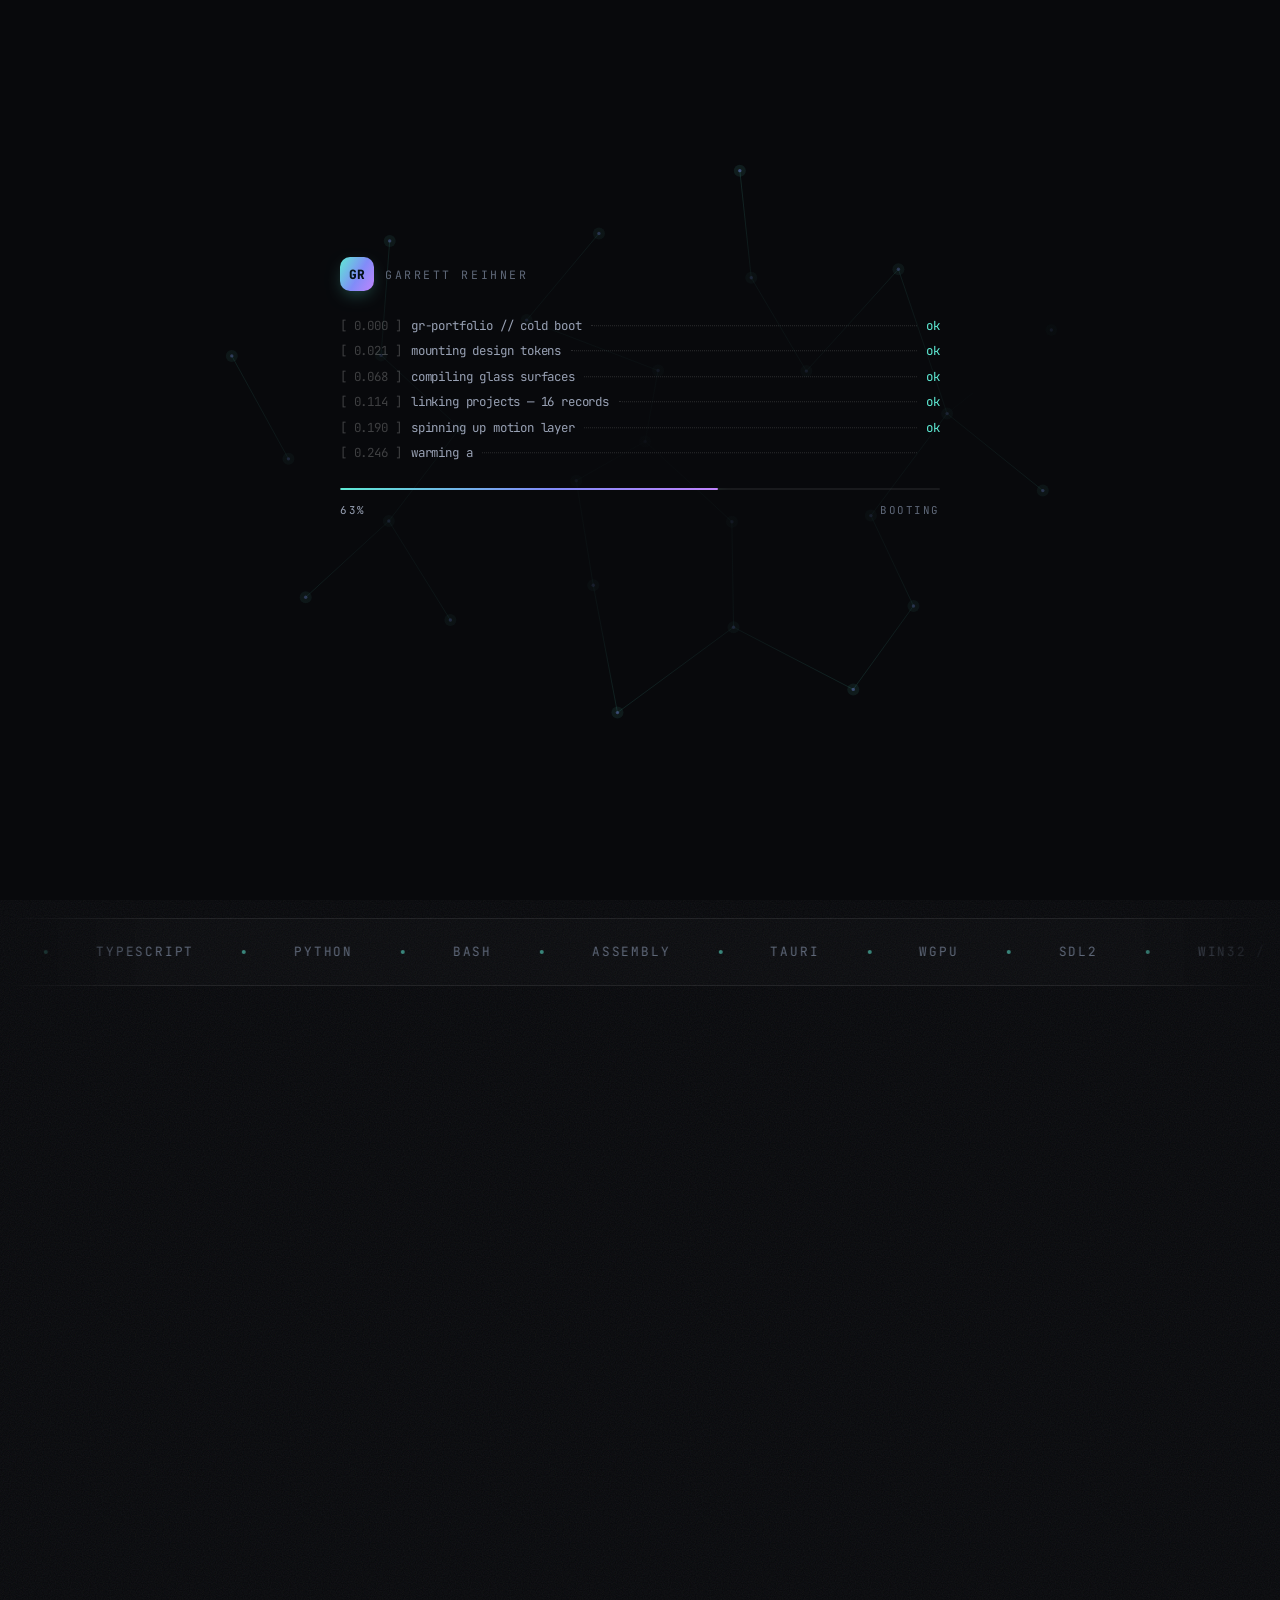
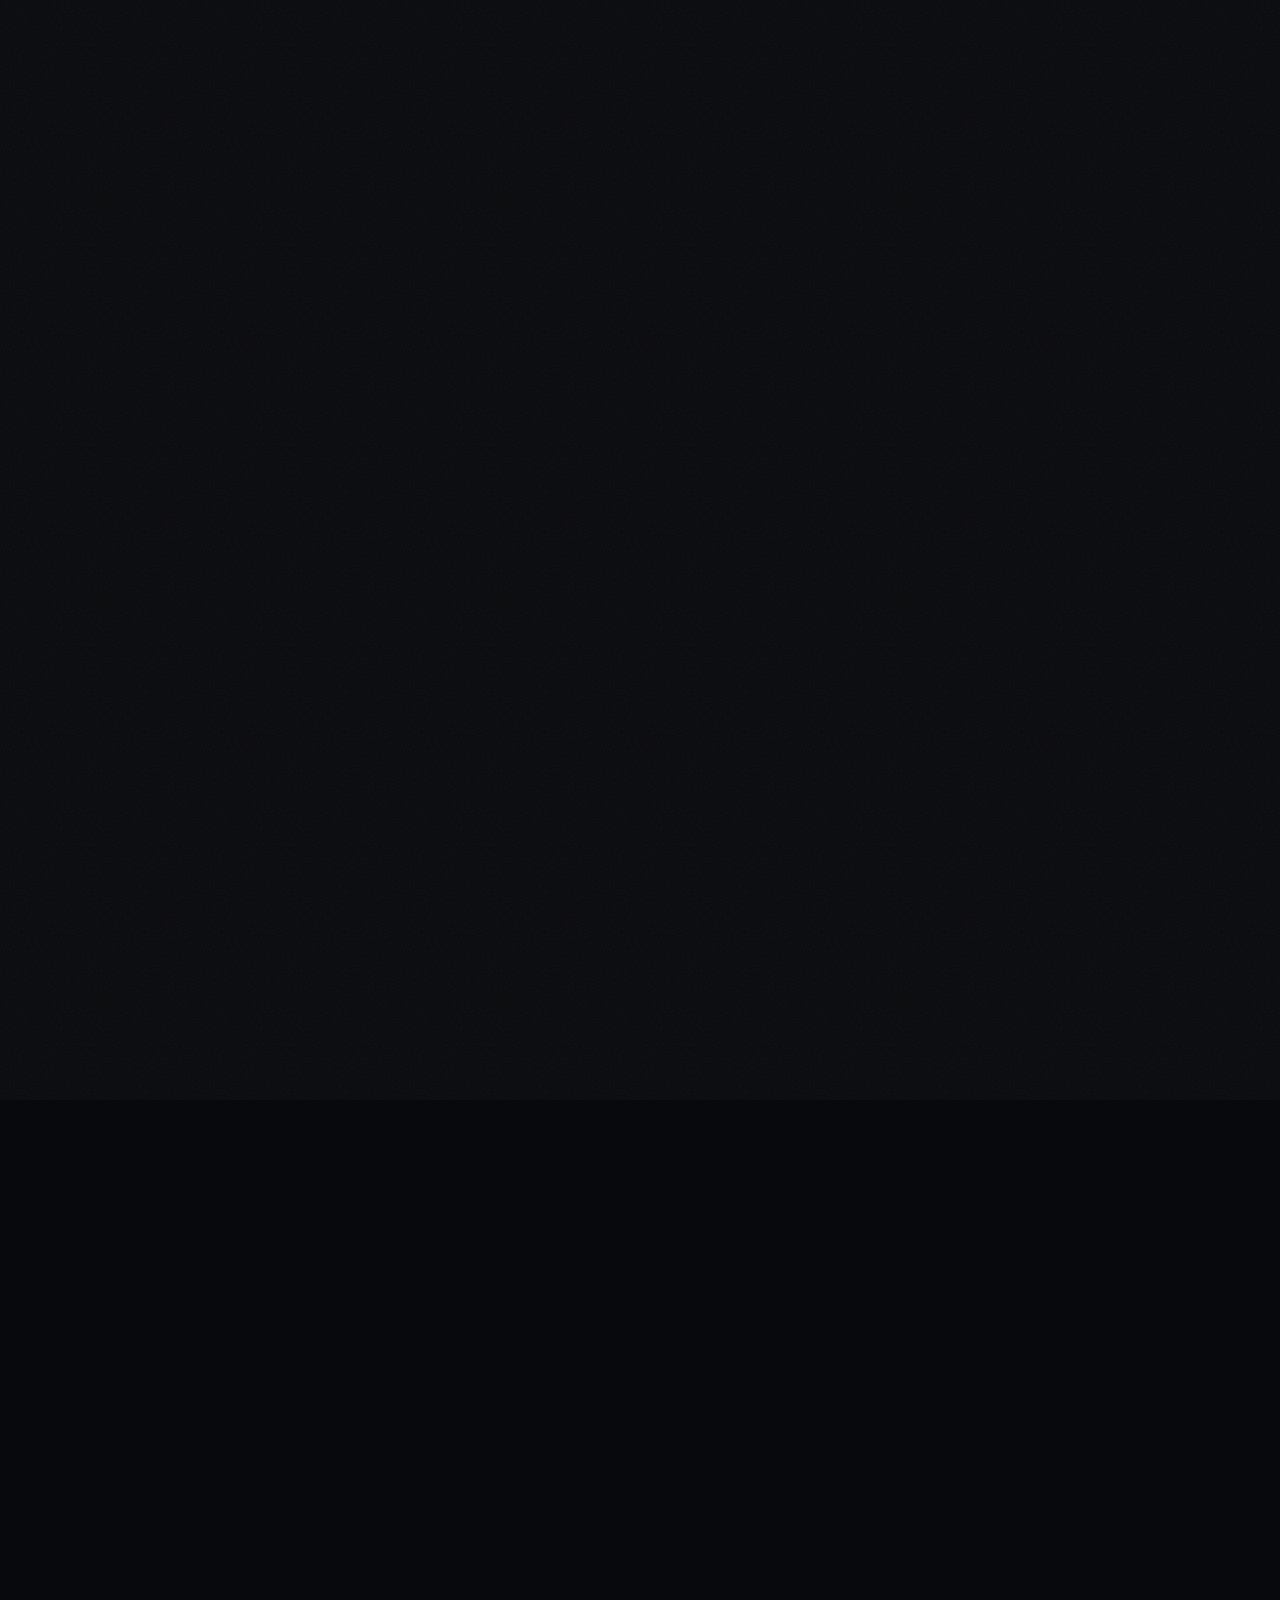
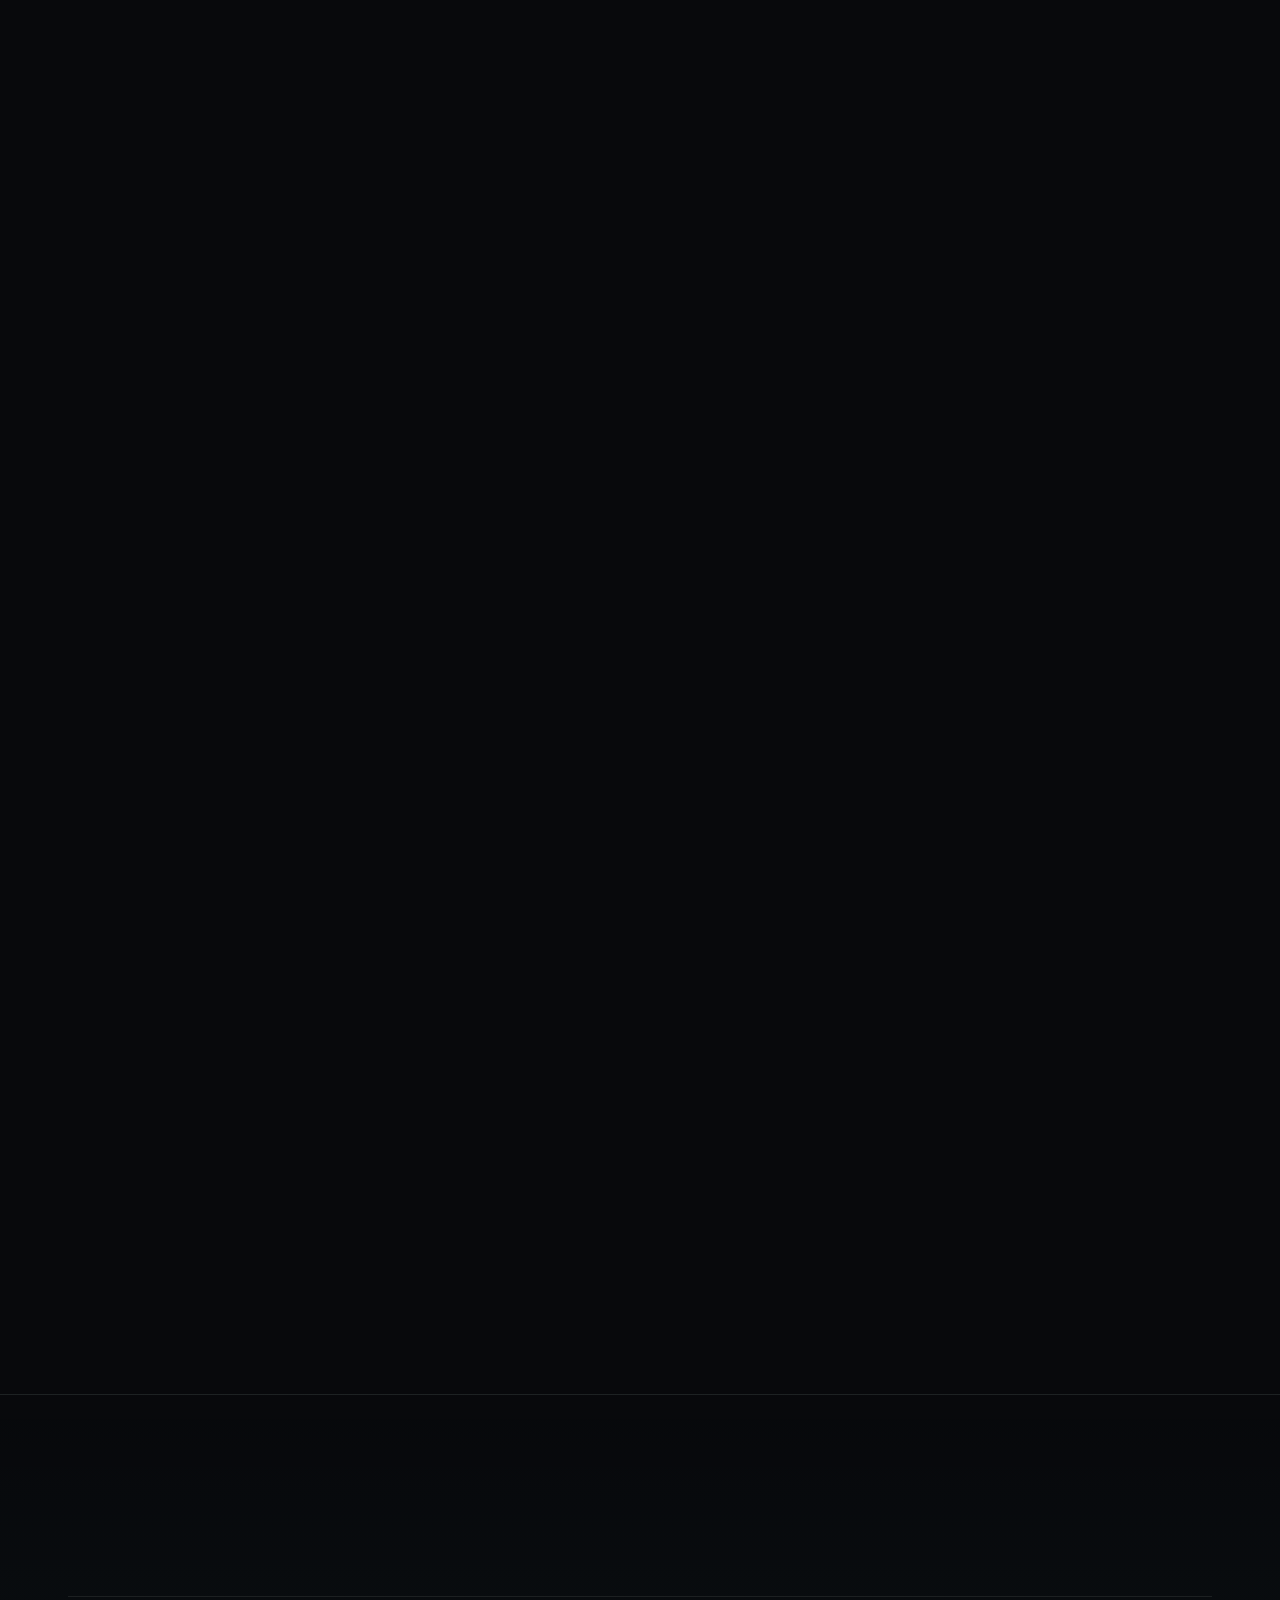
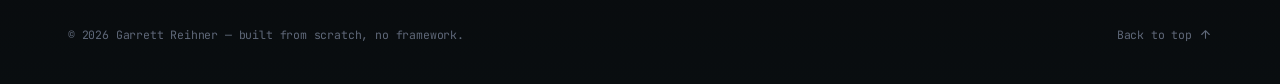
<file: index.html>
<!DOCTYPE html>
<html lang="en">
<head>
    <meta charset="UTF-8">
    <meta name="viewport" content="width=device-width, initial-scale=1.0">
    <title>Garrett Reihner — Software Engineer</title>
    <meta name="description" content="Garrett Reihner — software engineer building operating systems, developer tooling, and games. Systems programming in C, Rust, and C++.">
    <meta name="theme-color" content="#08090c">

    <meta property="og:title" content="Garrett Reihner — Software Engineer">
    <meta property="og:description" content="Systems programming, developer tooling, and game development.">
    <meta property="og:type" content="website">

    <link rel="preconnect" href="https://fonts.googleapis.com">
    <link rel="preconnect" href="https://fonts.gstatic.com" crossorigin>
    <link href="https://fonts.googleapis.com/css2?family=Inter:wght@400;500;600;700;800&family=JetBrains+Mono:wght@400;500;600&display=swap" rel="stylesheet">
    <link rel="stylesheet" href="style.css">

    <!-- Arm the boot intro before first paint. Runs on every load; skipped only
         for reduced-motion users, and never shown at all without JS so nobody
         can be trapped behind it. -->
    <script>
        if (!matchMedia("(prefers-reduced-motion: reduce)").matches) {
            document.documentElement.className += " intro";
        }
    </script>
</head>

<body>

<a class="skip-link" href="#main">Skip to content</a>

<!-- ============ BOOT INTRO ============ -->
<div class="preloader" id="preloader">
    <canvas id="preloader-canvas" aria-hidden="true"></canvas>
    <div class="pre-scrim" aria-hidden="true"></div>

    <div class="pre-inner">
        <div class="pre-mark">
            <span class="logo-mark">GR</span>
            garrett reihner
        </div>

        <div class="pre-log" id="pre-log" role="status" aria-live="polite"></div>

        <div class="pre-bar"><span id="pre-bar-fill"></span></div>
        <div class="pre-meta">
            <span id="pre-pct">0%</span>
            <span id="pre-status">booting</span>
        </div>

        <button class="pre-enter" id="pre-enter" type="button" data-magnetic>
            Start Site
            <svg viewBox="0 0 24 24" fill="none" stroke="currentColor" stroke-width="2.2" stroke-linecap="round" stroke-linejoin="round" aria-hidden="true"><path d="M5 12h14M13 6l6 6-6 6"/></svg>
        </button>
        <span class="pre-hint">press enter</span>
    </div>
</div>
<div class="pre-flash" id="pre-flash" aria-hidden="true"></div>

<!-- ============ AMBIENT LAYERS ============ -->
<canvas id="bg-canvas" aria-hidden="true"></canvas>
<div class="bg-grid" aria-hidden="true"></div>
<div class="bg-grain" aria-hidden="true"></div>
<canvas id="ripple-canvas" aria-hidden="true"></canvas>

<div class="cursor-dot" aria-hidden="true"></div>
<div class="cursor-ring" aria-hidden="true"></div>

<div class="scroll-progress" aria-hidden="true"></div>

<!-- ============ NAV ============ -->
<nav class="navbar" id="navbar">
    <a href="#top" class="logo" data-magnetic aria-label="Garrett Reihner — home">
        <span class="logo-mark">GR</span>
        <span class="logo-text">GARRETT</span>
    </a>

    <ul class="nav-center" id="nav-center">
        <span class="nav-indicator" aria-hidden="true"></span>
        <li><a href="#featured"  class="nav-link">Work</a></li>
        <li><a href="#projects"  class="nav-link">Projects</a></li>
        <li><a href="#extras"    class="nav-link">Extras</a></li>
        <li><a href="#travel"    class="nav-link">Travel</a></li>
        <li><a href="#changelog" class="nav-link">Changelog</a></li>
    </ul>

    <div class="nav-right">
        <a href="https://github.com/SC0R9I0N" target="_blank" rel="noopener" class="icon-btn desktop-only" aria-label="GitHub" data-magnetic>
            <svg viewBox="0 0 24 24" fill="currentColor" aria-hidden="true"><path d="M12 .5A11.5 11.5 0 0 0 .5 12a11.5 11.5 0 0 0 7.86 10.92c.58.1.79-.25.79-.56v-2c-3.2.7-3.88-1.36-3.88-1.36-.53-1.35-1.29-1.71-1.29-1.71-1.06-.72.08-.7.08-.7 1.17.08 1.78 1.2 1.78 1.2 1.04 1.79 2.74 1.27 3.4.97.11-.76.41-1.28.74-1.57-2.56-.29-5.25-1.28-5.25-5.7 0-1.26.45-2.29 1.19-3.1-.12-.3-.52-1.47.11-3.07 0 0 .97-.31 3.18 1.18a11 11 0 0 1 5.79 0c2.2-1.49 3.17-1.18 3.17-1.18.63 1.6.24 2.77.12 3.07.74.81 1.19 1.84 1.19 3.1 0 4.43-2.7 5.4-5.27 5.69.42.36.8 1.08.8 2.19v3.25c0 .31.2.67.8.55A11.5 11.5 0 0 0 23.5 12 11.5 11.5 0 0 0 12 .5z"/></svg>
        </a>
        <a href="https://linkedin.com/in/garrett-reihner" target="_blank" rel="noopener" class="icon-btn desktop-only" aria-label="LinkedIn" data-magnetic>
            <svg viewBox="0 0 24 24" fill="currentColor" aria-hidden="true"><path d="M20.45 20.45h-3.56v-5.57c0-1.33-.03-3.04-1.85-3.04-1.86 0-2.14 1.45-2.14 2.94v5.67H9.35V9h3.42v1.56h.05a3.75 3.75 0 0 1 3.37-1.85c3.6 0 4.27 2.37 4.27 5.46zM5.34 7.43a2.07 2.07 0 1 1 0-4.14 2.07 2.07 0 0 1 0 4.14zM7.12 20.45H3.55V9h3.57zM22.22 0H1.77C.79 0 0 .77 0 1.72v20.56C0 23.23.79 24 1.77 24h20.45c.98 0 1.78-.77 1.78-1.72V1.72C24 .77 23.2 0 22.22 0z"/></svg>
        </a>
        <button class="nav-toggle" id="nav-toggle" aria-label="Open menu" aria-expanded="false" aria-controls="mobile-menu">
            <span></span><span></span><span></span>
        </button>
    </div>
</nav>

<!-- ============ MOBILE MENU ============ -->
<div class="mobile-menu" id="mobile-menu">
    <a href="#featured"  style="--i:0"><span>01</span> Work</a>
    <a href="#projects"  style="--i:1"><span>02</span> Projects</a>
    <a href="#extras"    style="--i:2"><span>03</span> Extras</a>
    <a href="#travel"    style="--i:3"><span>04</span> Travel</a>
    <a href="#changelog" style="--i:4"><span>05</span> Changelog</a>

    <div class="mobile-social" style="--i:5">
        <a href="https://github.com/SC0R9I0N" target="_blank" rel="noopener" class="btn btn-ghost btn-sm">GitHub</a>
        <a href="https://linkedin.com/in/garrett-reihner" target="_blank" rel="noopener" class="btn btn-ghost btn-sm">LinkedIn</a>
        <a href="https://www.boot.dev/u/sc0r9i0n" target="_blank" rel="noopener" class="btn btn-ghost btn-sm">Boot.dev</a>
    </div>
</div>

<main id="main">

<!-- ============ HERO ============ -->
<header class="hero" id="top">
    <div class="shell hero-grid">

        <div class="hero-left">
            <div class="hero-status" data-reveal="fade">
                <span class="status-dot"></span>
                Open to new projects and ideas
            </div>

            <h1 class="hero-title" data-split>
                I build the layers
                <em class="grad">most people never see.</em>
            </h1>

            <p class="hero-roles" data-reveal="fade" style="--d:400ms">
                <span class="caret">&gt;</span>
                <span id="role-text" data-roles="Systems Programmer|Tooling Engineer|Game Developer|OS Tinkerer"></span>
            </p>

            <p class="hero-bio" data-reveal="fade" style="--d:520ms">
                I'm <strong>Garrett Reihner</strong> — a software engineer drawn to the hard, unglamorous parts
                of the stack: kernels, terminals, renderers, and the tooling that makes everything else possible.
                Lots of ideas, never enough hours.
            </p>

            <div class="hero-cta" data-reveal="fade" style="--d:640ms">
                <a href="#featured" class="btn btn-primary" data-magnetic>
                    View selected work
                    <svg viewBox="0 0 24 24" fill="none" stroke="currentColor" stroke-width="2" stroke-linecap="round" stroke-linejoin="round" aria-hidden="true"><path d="M7 17 17 7M9 7h8v8"/></svg>
                </a>
                <a href="https://github.com/SC0R9I0N" target="_blank" rel="noopener" class="btn btn-ghost" data-magnetic>
                    <svg viewBox="0 0 24 24" fill="currentColor" aria-hidden="true"><path d="M12 .5A11.5 11.5 0 0 0 .5 12a11.5 11.5 0 0 0 7.86 10.92c.58.1.79-.25.79-.56v-2c-3.2.7-3.88-1.36-3.88-1.36-.53-1.35-1.29-1.71-1.29-1.71-1.06-.72.08-.7.08-.7 1.17.08 1.78 1.2 1.78 1.2 1.04 1.79 2.74 1.27 3.4.97.11-.76.41-1.28.74-1.57-2.56-.29-5.25-1.28-5.25-5.7 0-1.26.45-2.29 1.19-3.1-.12-.3-.52-1.47.11-3.07 0 0 .97-.31 3.18 1.18a11 11 0 0 1 5.79 0c2.2-1.49 3.17-1.18 3.17-1.18.63 1.6.24 2.77.12 3.07.74.81 1.19 1.84 1.19 3.1 0 4.43-2.7 5.4-5.27 5.69.42.36.8 1.08.8 2.19v3.25c0 .31.2.67.8.55A11.5 11.5 0 0 0 23.5 12 11.5 11.5 0 0 0 12 .5z"/></svg>
                    GitHub
                </a>
            </div>

            <div class="hero-stats" data-reveal="fade" style="--d:760ms">
                <div>
                    <!-- counted from the cards on this page, so it can never drift -->
                    <div class="stat-value" data-count="0" data-count-selector="[data-project]">0</div>
                    <div class="stat-label">Projects</div>
                </div>
                <div>
                    <div class="stat-value" data-count="8" data-suffix="">0</div>
                    <div class="stat-label">Languages used</div>
                </div>
                <div>
                    <div class="stat-value" data-count="5" data-suffix="">0</div>
                    <div class="stat-label">Continents visited</div>
                </div>
            </div>
        </div>

        <!-- Flagship -->
        <div class="hero-right" data-reveal="scale" style="--d:300ms">
            <article class="flagship glass" data-tilt data-spotlight>
                <div class="flagship-top">
                    <span class="badge">
                        <svg viewBox="0 0 24 24" fill="currentColor" aria-hidden="true"><path d="M12 2 14.2 8.5 21 9.3l-5 4.4 1.4 6.8L12 17.2 6.6 20.5 8 13.7l-5-4.4 6.8-.8z"/></svg>
                        Flagship
                    </span>
                    <span class="flagship-year">2025 — ongoing</span>
                </div>

                <div class="flagship-head">
                    <h2 class="flagship-title">g<span class="accent">(r)</span>eek</h2>
                    <p class="flagship-sub">three_projects // one_pantheon</p>
                </div>

                <p class="flagship-desc">
                    An umbrella for my most ambitious work — systems programming, developer tooling and game
                    development, each built from first principles rather than a framework.
                </p>

                <dl class="spec spec-inline">
                    <div><dt>Scope</dt><dd>3 projects</dd></div>
                    <div><dt>Stack</dt><dd>C · Rust · C++</dd></div>
                    <div><dt>Approach</dt><dd>No engines, no frameworks</dd></div>
                </dl>

                <div class="flagship-list">
                    <button class="sub-project" type="button"
                            data-project
                            data-title="Athena"
                            data-status="planned"
                            data-role="Solo build"
                            data-type="Operating system"
                            data-stack="C · Assembly"
                            data-focus="Kernel, memory, filesystems"
                            data-desc="A personal operating system project with a fully functional UI. Built from the ground up as a solo venture to deepen knowledge of kernel architecture, memory management, and system design."
                            data-techs="C,Assembly,Kernel Development,UEFI,Memory Management,File Systems"
                            data-repo="https://github.com/SC0R9I0N/Athena">
                        <span class="lang-mark" aria-hidden="true">C</span>
                        <span>
                            <span class="sub-name">Athena</span><br>
                            <span class="sub-meta">operating system · C / ASM</span>
                        </span>
                        <span class="sub-arrow"><svg viewBox="0 0 24 24" fill="none" stroke="currentColor" stroke-width="2" stroke-linecap="round" stroke-linejoin="round" aria-hidden="true"><path d="M5 12h14M13 6l6 6-6 6"/></svg></span>
                    </button>

                    <button class="sub-project" type="button"
                            data-project
                            data-title="Ares"
                            data-status="building"
                            data-role="Solo build"
                            data-type="Terminal emulator"
                            data-stack="Rust · Tauri 2 · wgpu"
                            data-focus="PTY sessions, VT parsing, WSL-first"
                            data-desc="A GPU-accelerated terminal emulator for Windows, built as a four-crate Rust workspace behind a Tauri 2 shell. PTY sessions stream into a tabbed UI, a VT parser handles CSI/SGR/OSC with a 10k-line scrollback grid, a wgpu renderer builds a cached glyph atlas, and the shell launcher detects WSL distros with a PowerShell fallback. Adds a filesystem sidebar, hot-reloading TOML themes, and a split pane that launches Claude or Copilot against your current directory. 45 unit tests across the workspace."
                            data-techs="Rust,Tauri 2,wgpu,WGSL,portable-pty,vte,WSL"
                            data-repo="https://github.com/SC0R9I0N/Ares">
                        <span class="lang-mark" aria-hidden="true">RS</span>
                        <span>
                            <span class="sub-name">Ares</span><br>
                            <span class="sub-meta">terminal emulator · Rust / Tauri</span>
                        </span>
                        <span class="sub-arrow"><svg viewBox="0 0 24 24" fill="none" stroke="currentColor" stroke-width="2" stroke-linecap="round" stroke-linejoin="round" aria-hidden="true"><path d="M5 12h14M13 6l6 6-6 6"/></svg></span>
                    </button>

                    <button class="sub-project" type="button"
                            data-project
                            data-title="Gaia"
                            data-status="building"
                            data-role="Two-person build"
                            data-type="Roguelite game"
                            data-stack="C++20 · SDL2"
                            data-focus="Biomes, spell combos, meta-progression"
                            data-desc="A magic-based roguelite dungeon crawler on plain C++20 and SDL2 — no game engine. The hub-and-run loop is playable: run rooms roll a biome that themes the palette and lays a signature surface hazard (lava, poison, spikes, water, ice), dodge-roll i-frames turn those hazards into timing puzzles, and spells resolve as released combos. Hub vendors swap runes, characters and artifacts, each vessel has a 30-node skill tree, and meta-progression persists between sessions while death rolls back your gold."
                            data-techs="C++20,SDL2,CMake,Procedural Generation,Game Design"
                            data-repo="https://github.com/SC0R9I0N/Gaia">
                        <span class="lang-mark" aria-hidden="true">C++</span>
                        <span>
                            <span class="sub-name">Gaia</span><br>
                            <span class="sub-meta">roguelite · C++20 / SDL2</span>
                        </span>
                        <span class="sub-arrow"><svg viewBox="0 0 24 24" fill="none" stroke="currentColor" stroke-width="2" stroke-linecap="round" stroke-linejoin="round" aria-hidden="true"><path d="M5 12h14M13 6l6 6-6 6"/></svg></span>
                    </button>
                </div>
            </article>
        </div>
    </div>

    <div class="scroll-hint" aria-hidden="true">
        <span class="rail"></span>
        Scroll
    </div>
</header>

<!-- ============ MARQUEE ============ -->
<div class="marquee" data-marquee aria-hidden="true">
    <div class="marquee-track">
        <span>Rust</span><i></i><span>C++</span><i></i><span>C</span><i></i><span>TypeScript</span><i></i>
        <span>Python</span><i></i><span>Bash</span><i></i><span>Assembly</span><i></i>
        <span>Tauri</span><i></i><span>wgpu</span><i></i><span>SDL2</span><i></i><span>Win32 / GDI+</span><i></i>
        <span>React</span><i></i><span>Next.js</span><i></i><span>Electron</span><i></i><span>Flask</span><i></i>
        <span>AWS CDK</span><i></i><span>Lambda</span><i></i><span>DynamoDB</span><i></i>
        <span>PyTorch</span><i></i><span>SQLite</span><i></i><span>Computer Architecture</span><i></i>
        <span>Kernel Development</span><i></i><span>Procedural Generation</span><i></i>
    </div>
</div>

<!-- ============ FEATURED WORK ============ -->
<section id="featured" class="section">
    <div class="shell">
        <div class="section-head">
            <div>
                <span class="eyebrow" data-reveal="fade">01 — Selected</span>
                <h2 class="section-title" data-reveal>Featured work</h2>
            </div>
            <p class="section-note" data-reveal style="--d:120ms">
                Three projects I've put the most hours into. Click any card for the full breakdown.
            </p>
        </div>

        <div class="featured-grid">
            <article class="featured-card glass" data-reveal style="--d:0ms" data-spotlight
                     data-project
                     data-title="ClassBits"
                     data-status="live"
                     data-role="Team of 5"
                     data-type="Serverless web app"
                     data-stack="React · AWS CDK · Lambda"
                     data-focus="Cognito auth, DynamoDB, CloudFront"
                     data-desc="A QR-based class manager that replaces the roll-call with a two-second scan. Students scan a session code, attendance lands in DynamoDB, and instructors get a dashboard instead of a spreadsheet. The whole stack is serverless — API Gateway and Lambda for business logic, Cognito for auth, S3 and CloudFront for the React frontend — deployed from AWS CDK."
                     data-techs="React,Vite,Python,AWS CDK,Lambda,DynamoDB,Cognito,API Gateway,S3,CloudFront"
                     data-repo="https://github.com/SC0R9I0N/qr-class-manager"
                     data-live="https://d12l6j7r4rtj92.cloudfront.net/"
                     tabindex="0" role="button" aria-label="ClassBits — view details">
                <div class="plate">
                    <div class="plate-top">
                        <span class="featured-index">01</span>
                        <span class="status-chip live">Live</span>
                    </div>
                    <dl class="spec">
                        <div><dt>Role</dt><dd>Team of 5</dd></div>
                        <div><dt>Type</dt><dd>Serverless web app</dd></div>
                        <div><dt>Stack</dt><dd>React · AWS CDK · Lambda</dd></div>
                        <div><dt>Focus</dt><dd>Cognito auth, DynamoDB</dd></div>
                    </dl>
                </div>
                <div class="featured-body">
                    <h3>ClassBits</h3>
                    <p>QR-based attendance on a fully serverless AWS stack — scan in, dashboard out.</p>
                    <span class="card-cta">
                        Case study
                        <svg viewBox="0 0 24 24" fill="none" stroke="currentColor" stroke-width="2" stroke-linecap="round" stroke-linejoin="round" aria-hidden="true"><path d="M7 17 17 7M9 7h8v8"/></svg>
                    </span>
                </div>
            </article>

            <article class="featured-card glass" data-reveal style="--d:110ms" data-spotlight
                     data-project
                     data-title="Skyblock Item Browser"
                     data-status="shipped"
                     data-role="Solo build"
                     data-type="Desktop app"
                     data-stack="TypeScript · React · Electron"
                     data-focus="5,600+ items, live market prices"
                     data-desc="A standalone desktop encyclopedia for every Hypixel Skyblock item, wrapped in a faithful Minecraft-style UI. Browse 5,600+ items in a virtualised inventory grid with colour-coded lore tooltips, inspect crafting recipes and sources, pull live auction-house and bazaar prices, compute level-100 pet stats, and plan builds against the real enchant, reforge and gemstone rules. Ships as one self-contained Windows installer and works fully offline."
                     data-techs="TypeScript,React 19,Electron,Vite,Node.js,Coflnet API,Hypixel API"
                     data-repo="https://github.com/SC0R9I0N/skyblockitems"
                     tabindex="0" role="button" aria-label="Skyblock Item Browser — view details">
                <div class="plate">
                    <div class="plate-top">
                        <span class="featured-index">02</span>
                        <span class="status-chip shipped">Shipped</span>
                    </div>
                    <dl class="spec">
                        <div><dt>Role</dt><dd>Solo build</dd></div>
                        <div><dt>Type</dt><dd>Desktop app</dd></div>
                        <div><dt>Stack</dt><dd>TypeScript · React · Electron</dd></div>
                        <div><dt>Focus</dt><dd>5,600+ items, live prices</dd></div>
                    </dl>
                </div>
                <div class="featured-body">
                    <h3>Skyblock Item Browser</h3>
                    <p>An offline desktop encyclopedia for 5,600+ Hypixel Skyblock items, with live market prices and a build planner.</p>
                    <span class="card-cta">
                        Case study
                        <svg viewBox="0 0 24 24" fill="none" stroke="currentColor" stroke-width="2" stroke-linecap="round" stroke-linejoin="round" aria-hidden="true"><path d="M7 17 17 7M9 7h8v8"/></svg>
                    </span>
                </div>
            </article>

            <article class="featured-card glass" data-reveal style="--d:220ms" data-spotlight
                     data-project
                     data-title="PairPad"
                     data-status="building"
                     data-role="Scrum Master · team of 4"
                     data-type="Collaborative editor"
                     data-stack="React · Vite · Flask"
                     data-focus="Session management, test coverage"
                     data-desc="A real-time collaborative coding and whiteboarding platform for pair programming and interactive learning — shared documents, live cursor positions, a synchronised whiteboard, and sandboxed Python execution. Built as a four-person Software Engineering final project: I ran the sprints as Scrum Master and did the primary work on the backend test suite and the documentation that kept the team aligned."
                     data-techs="React,Vite,Python,Flask,SpacetimeDB,Vitest,pytest"
                     data-repo="https://github.com/SC0R9I0N/PairPad"
                     tabindex="0" role="button" aria-label="PairPad — view details">
                <div class="plate">
                    <div class="plate-top">
                        <span class="featured-index">03</span>
                        <span class="status-chip building">In progress</span>
                    </div>
                    <dl class="spec">
                        <div><dt>Role</dt><dd>Scrum Master · team of 4</dd></div>
                        <div><dt>Type</dt><dd>Collaborative editor</dd></div>
                        <div><dt>Stack</dt><dd>React · Vite · Flask</dd></div>
                        <div><dt>Focus</dt><dd>Session management, testing</dd></div>
                    </dl>
                </div>
                <div class="featured-body">
                    <h3>PairPad</h3>
                    <p>A real-time collaborative editor and whiteboard, built with a team of four.</p>
                    <span class="card-cta">
                        Case study
                        <svg viewBox="0 0 24 24" fill="none" stroke="currentColor" stroke-width="2" stroke-linecap="round" stroke-linejoin="round" aria-hidden="true"><path d="M7 17 17 7M9 7h8v8"/></svg>
                    </span>
                </div>
            </article>
        </div>
    </div>
</section>

<!-- ============ PROJECTS ============ -->
<section id="projects" class="section">
    <div class="shell">
        <div class="section-head">
            <div>
                <span class="eyebrow" data-reveal="fade">02 — Archive</span>
                <h2 class="section-title" data-reveal>Everything else</h2>
            </div>
            <p class="section-note" data-reveal style="--d:120ms">
                Desktop apps, coursework and experiments. Every card is labelled with how far along it actually is.
            </p>
        </div>

        <div class="project-grid">
            <article class="mini-card glass" data-reveal style="--d:0ms" data-spotlight
                     data-project
                     data-title="NeuroMesh"
                     data-status="shipped"
                     data-role="Solo build"
                     data-type="Desktop app"
                     data-stack="Rust · egui · SQLite"
                     data-focus="Knowledge graph, offline NLP"
                     data-desc="A fully offline native Rust desktop app that ingests notes, auto-categorises them with rule-based NLP, and lays them out as an interactive knowledge graph. A force-directed simulation positions the nodes and persists them to a local SQLite database — pan, zoom, drag nodes, and edit content in place. Nothing leaves the machine, and it installs per-user on Windows with no admin rights."
                     data-techs="Rust,egui,eframe,SQLite,rusqlite,Inno Setup"
                     data-repo="https://github.com/SC0R9I0N/neuromesh"
                     tabindex="0" role="button" aria-label="NeuroMesh — view details">
                <div class="mini-top">
                    <span class="mini-index">01</span>
                    <span class="chip-status shipped">Shipped</span>
                </div>
                <h3>NeuroMesh</h3>
                <p>Offline note graph in Rust — ingest, auto-categorise, and explore as a force-directed map.</p>
                <dl class="spec spec-mini">
                    <div><dt>Type</dt><dd>Desktop app</dd></div>
                    <div><dt>Stack</dt><dd>Rust · egui · SQLite</dd></div>
                    <div><dt>Focus</dt><dd>Knowledge graph, offline NLP</dd></div>
                </dl>
                <span class="card-cta">
                    Details
                    <svg viewBox="0 0 24 24" fill="none" stroke="currentColor" stroke-width="2" stroke-linecap="round" stroke-linejoin="round" aria-hidden="true"><path d="M7 17 17 7M9 7h8v8"/></svg>
                </span>
            </article>

            <article class="mini-card glass" data-reveal style="--d:80ms" data-spotlight
                     data-project
                     data-title="WoW Collector"
                     data-status="shipped"
                     data-role="Solo build"
                     data-type="Web + desktop app"
                     data-stack="TypeScript · Next.js · Electron"
                     data-focus="Blizzard OAuth, profile storage"
                     data-desc="Tracks World of Warcraft mount and transmog collections for any character — enter a name, realm and region, with no Battle.net login or OAuth consent screen. All Blizzard API traffic runs server-side on client credentials so the id and secret never reach the browser. It ships both as a web app and as an Electron desktop build whose shell boots the compiled Next server on a free localhost port, which is why saved characters live in a profiles file rather than localStorage."
                     data-techs="TypeScript,Next.js,React,Electron,Blizzard API,OAuth 2.0"
                     data-repo="https://github.com/SC0R9I0N/wowcollector"
                     tabindex="0" role="button" aria-label="WoW Collector — view details">
                <div class="mini-top">
                    <span class="mini-index">02</span>
                    <span class="chip-status shipped">Shipped</span>
                </div>
                <h3>WoW Collector</h3>
                <p>Mount and transmog tracking for any WoW character, with no Battle.net login.</p>
                <dl class="spec spec-mini">
                    <div><dt>Type</dt><dd>Web + desktop app</dd></div>
                    <div><dt>Stack</dt><dd>TypeScript · Next.js · Electron</dd></div>
                    <div><dt>Focus</dt><dd>Blizzard OAuth, profile storage</dd></div>
                </dl>
                <span class="card-cta">
                    Details
                    <svg viewBox="0 0 24 24" fill="none" stroke="currentColor" stroke-width="2" stroke-linecap="round" stroke-linejoin="round" aria-hidden="true"><path d="M7 17 17 7M9 7h8v8"/></svg>
                </span>
            </article>

            <article class="mini-card glass" data-reveal style="--d:160ms" data-spotlight
                     data-project
                     data-title="Gi(t/st)"
                     data-status="shipped"
                     data-role="Solo build"
                     data-type="Desktop app"
                     data-stack="C++17 · Win32 · GDI+"
                     data-focus="Commit DAG layout, WinHTTP"
                     data-desc="A native Windows app that renders a repository's full branch history as a navigable graph. Paste a GitHub or GitLab URL in almost any form and it unions commits from every branch into one DAG, then lays it out the way mature history viewers do — first-parent chains stay in a straight column while merges curve cleanly, the default branch always keeps a reserved blue, and rendering is virtualised so thousands of commits scroll smoothly. No browser, no bundled runtime, no third-party DLLs."
                     data-techs="C++17,Win32,GDI+,WinHTTP,nlohmann/json,CMake"
                     data-repo="https://github.com/SC0R9I0N/Gi-t-st"
                     tabindex="0" role="button" aria-label="Gi(t/st) — view details">
                <div class="mini-top">
                    <span class="mini-index">03</span>
                    <span class="chip-status shipped">Shipped</span>
                </div>
                <h3>Gi(t/st)</h3>
                <p>Native Windows viewer that draws a repo's whole multi-branch commit graph.</p>
                <dl class="spec spec-mini">
                    <div><dt>Type</dt><dd>Desktop app</dd></div>
                    <div><dt>Stack</dt><dd>C++17 · Win32 · GDI+</dd></div>
                    <div><dt>Focus</dt><dd>Commit DAG layout, WinHTTP</dd></div>
                </dl>
                <span class="card-cta">
                    Details
                    <svg viewBox="0 0 24 24" fill="none" stroke="currentColor" stroke-width="2" stroke-linecap="round" stroke-linejoin="round" aria-hidden="true"><path d="M7 17 17 7M9 7h8v8"/></svg>
                </span>
            </article>

            <article class="mini-card glass" data-reveal style="--d:240ms" data-spotlight
                     data-project
                     data-title="RISC-V CPU Simulator"
                     data-status="complete"
                     data-role="Course project"
                     data-type="Architecture simulator"
                     data-stack="C++ · Make"
                     data-focus="Tomasulo, ROB, branch prediction"
                     data-desc="A functional and timing simulator for a speculative, multi-issue, out-of-order CPU, written for CS 2410 at Pitt. It executes a ten-instruction RISC-V subset through a 4-wide fetch, decode, dispatch and writeback pipeline: per-unit reservation stations with real latencies, a reorder buffer for in-order commit, and a 2-bit dynamic branch predictor over a 16-entry BTB. Stall accounting separates reservation-station pressure from ROB pressure so bottlenecks are attributable."
                     data-techs="C++,RISC-V,Tomasulo,Reorder Buffer,Branch Prediction,OpenXLSX,Make"
                     data-repo="https://github.com/SC0R9I0N/cpu-simulator"
                     tabindex="0" role="button" aria-label="RISC-V CPU Simulator — view details">
                <div class="mini-top">
                    <span class="mini-index">04</span>
                    <span class="chip-status complete">Complete</span>
                </div>
                <h3>RISC-V CPU Simulator</h3>
                <p>Out-of-order speculative CPU simulator with reservation stations and a reorder buffer.</p>
                <dl class="spec spec-mini">
                    <div><dt>Type</dt><dd>Architecture simulator</dd></div>
                    <div><dt>Stack</dt><dd>C++ · Make</dd></div>
                    <div><dt>Focus</dt><dd>Tomasulo, ROB, branch prediction</dd></div>
                </dl>
                <span class="card-cta">
                    Details
                    <svg viewBox="0 0 24 24" fill="none" stroke="currentColor" stroke-width="2" stroke-linecap="round" stroke-linejoin="round" aria-hidden="true"><path d="M7 17 17 7M9 7h8v8"/></svg>
                </span>
            </article>

            <article class="mini-card glass" data-reveal style="--d:320ms" data-spotlight
                     data-project
                     data-title="SportNet"
                     data-status="complete"
                     data-type="ML model"
                     data-stack="Python · PyTorch"
                     data-focus="2D athlete pose, T5 explainer"
                     data-desc="A 2D athlete pose-estimation pipeline trained on the AthletePose3D dataset. The backbone adapts MogaNet with an MMPose-style heatmap head to predict keypoints, and a T5 semantic explainer turns those predictions into readable descriptions of what the athlete's body is doing — so the model outputs an explanation rather than only coordinates."
                     data-techs="Python,PyTorch,timm,Transformers,T5,OpenCV,NLTK"
                     data-repo="https://github.com/SC0R9I0N/SportNet"
                     tabindex="0" role="button" aria-label="SportNet — view details">
                <div class="mini-top">
                    <span class="mini-index">05</span>
                    <span class="chip-status complete">Complete</span>
                </div>
                <h3>SportNet</h3>
                <p>Athlete pose estimation with a T5 head that explains the pose in words.</p>
                <dl class="spec spec-mini">
                    <div><dt>Type</dt><dd>ML model</dd></div>
                    <div><dt>Stack</dt><dd>Python · PyTorch</dd></div>
                    <div><dt>Focus</dt><dd>2D athlete pose, T5 explainer</dd></div>
                </dl>
                <span class="card-cta">
                    Details
                    <svg viewBox="0 0 24 24" fill="none" stroke="currentColor" stroke-width="2" stroke-linecap="round" stroke-linejoin="round" aria-hidden="true"><path d="M7 17 17 7M9 7h8v8"/></svg>
                </span>
            </article>

            <article class="mini-card glass" data-reveal style="--d:0ms" data-spotlight
                     data-project
                     data-title="StegoForge"
                     data-status="planned"
                     data-role="Solo build"
                     data-type="CLI toolkit"
                     data-stack="Rust"
                     data-focus="Steganography, cryptography"
                     data-desc="A planned Rust application for seamless steganography — hiding payloads inside ordinary files and retrieving the message or password back out. The repository is currently a stub while the design is worked out."
                     data-techs="Rust,Cryptography,File I/O,Algorithms"
                     data-repo="https://github.com/SC0R9I0N/StegoForge"
                     tabindex="0" role="button" aria-label="StegoForge — view details">
                <div class="mini-top">
                    <span class="mini-index">06</span>
                    <span class="chip-status planned">Planned</span>
                </div>
                <h3>StegoForge</h3>
                <p>Planned steganography tool for hiding and retrieving payloads inside ordinary files.</p>
                <dl class="spec spec-mini">
                    <div><dt>Type</dt><dd>CLI toolkit</dd></div>
                    <div><dt>Stack</dt><dd>Rust</dd></div>
                    <div><dt>Focus</dt><dd>Steganography, cryptography</dd></div>
                </dl>
                <span class="card-cta">
                    Details
                    <svg viewBox="0 0 24 24" fill="none" stroke="currentColor" stroke-width="2" stroke-linecap="round" stroke-linejoin="round" aria-hidden="true"><path d="M7 17 17 7M9 7h8v8"/></svg>
                </span>
            </article>

            <article class="mini-card glass" data-reveal style="--d:80ms" data-spotlight
                     data-project
                     data-title="D&amp;D Character Creator"
                     data-status="building"
                     data-role="Solo build"
                     data-type="CLI tool"
                     data-stack="Bash"
                     data-focus="Character sheets, campaign prep"
                     data-desc="A Bash script that walks you through the whole D&amp;D character creation process — backstory, alignment, and everything else D&amp;D Beyond asks for — then prints a character sheet for a given level. Built so my own campaigns run on my own software instead of a printed sheet and a pencil."
                     data-techs="Bash,Shell Scripting,CLI,D&amp;D 5e"
                     data-repo="https://github.com/SC0R9I0N/DND-character-creator"
                     tabindex="0" role="button" aria-label="D&amp;D Character Creator — view details">
                <div class="mini-top">
                    <span class="mini-index">07</span>
                    <span class="chip-status building">WIP</span>
                </div>
                <h3>D&amp;D Character Creator</h3>
                <p>A Bash script that walks you through character creation and prints the sheet.</p>
                <dl class="spec spec-mini">
                    <div><dt>Type</dt><dd>CLI tool</dd></div>
                    <div><dt>Stack</dt><dd>Bash</dd></div>
                    <div><dt>Focus</dt><dd>Character sheets, campaign prep</dd></div>
                </dl>
                <span class="card-cta">
                    Details
                    <svg viewBox="0 0 24 24" fill="none" stroke="currentColor" stroke-width="2" stroke-linecap="round" stroke-linejoin="round" aria-hidden="true"><path d="M7 17 17 7M9 7h8v8"/></svg>
                </span>
            </article>

            <article class="mini-card glass" data-reveal style="--d:160ms" data-spotlight
                     data-project
                     data-title="Rust Ray Tracer"
                     data-status="planned"
                     data-role="Solo build"
                     data-type="Renderer"
                     data-stack="Rust"
                     data-focus="Ray tracing, scene configuration"
                     data-desc="A planned standalone ray-tracing simulator in Rust, starting from the classic point-light-and-sphere demo and expanding it into a configurable scene — additional objects of different shapes, and settings rich enough to simulate more than one occluder."
                     data-techs="Rust,Graphics,Ray Tracing,Linear Algebra"
                     data-repo="https://github.com/SC0R9I0N/ray-tracing-rust"
                     tabindex="0" role="button" aria-label="Rust Ray Tracer — view details">
                <div class="mini-top">
                    <span class="mini-index">08</span>
                    <span class="chip-status planned">Planned</span>
                </div>
                <h3>Rust Ray Tracer</h3>
                <p>Planned ray-tracing simulator that grows a light-and-sphere demo into full scenes.</p>
                <dl class="spec spec-mini">
                    <div><dt>Type</dt><dd>Renderer</dd></div>
                    <div><dt>Stack</dt><dd>Rust</dd></div>
                    <div><dt>Focus</dt><dd>Ray tracing, scene configuration</dd></div>
                </dl>
                <span class="card-cta">
                    Details
                    <svg viewBox="0 0 24 24" fill="none" stroke="currentColor" stroke-width="2" stroke-linecap="round" stroke-linejoin="round" aria-hidden="true"><path d="M7 17 17 7M9 7h8v8"/></svg>
                </span>
            </article>

            <article class="mini-card glass" data-reveal style="--d:240ms" data-spotlight
                     data-project
                     data-title="Brainf**k IDE"
                     data-status="planned"
                     data-role="Solo build"
                     data-type="IDE + debugger"
                     data-stack="Rust or Java (undecided)"
                     data-focus="Compiler, debugger, packaging"
                     data-desc="A planned IDE for Brainf**k bundling a compiler and a debugger into a single downloadable application, rather than making people fetch each file by hand. The implementation language is still an open question between Rust and Java."
                     data-techs="Compiler Design,Debuggers,IDE Tooling"
                     data-repo="https://github.com/SC0R9I0N/Brainfuck-IDE"
                     tabindex="0" role="button" aria-label="Brainf**k IDE — view details">
                <div class="mini-top">
                    <span class="mini-index">09</span>
                    <span class="chip-status planned">Planned</span>
                </div>
                <h3>Brainf**k IDE</h3>
                <p>Planned single-download IDE for Brainf**k, compiler and debugger included.</p>
                <dl class="spec spec-mini">
                    <div><dt>Type</dt><dd>IDE + debugger</dd></div>
                    <div><dt>Stack</dt><dd>Rust or Java (undecided)</dd></div>
                    <div><dt>Focus</dt><dd>Compiler, debugger, packaging</dd></div>
                </dl>
                <span class="card-cta">
                    Details
                    <svg viewBox="0 0 24 24" fill="none" stroke="currentColor" stroke-width="2" stroke-linecap="round" stroke-linejoin="round" aria-hidden="true"><path d="M7 17 17 7M9 7h8v8"/></svg>
                </span>
            </article>

            <article class="mini-card glass" data-reveal style="--d:320ms" data-spotlight
                     data-project
                     data-title="Asteroid"
                     data-status="planned"
                     data-role="Solo build"
                     data-type="Arcade game"
                     data-stack="Rust"
                     data-focus="Vector physics, no engine"
                     data-desc="A planned arcade asteroid shooter in Rust — vector physics, wrapping world space, and rocks that fracture when you hit them, written without a game engine."
                     data-techs="Rust,Game Dev,Graphics,Physics"
                     data-repo="https://github.com/SC0R9I0N/asteroid-rust"
                     tabindex="0" role="button" aria-label="Asteroid — view details">
                <div class="mini-top">
                    <span class="mini-index">10</span>
                    <span class="chip-status planned">Planned</span>
                </div>
                <h3>Asteroid</h3>
                <p>Planned arcade shooter in Rust with vector physics and fracturing rocks.</p>
                <dl class="spec spec-mini">
                    <div><dt>Type</dt><dd>Arcade game</dd></div>
                    <div><dt>Stack</dt><dd>Rust</dd></div>
                    <div><dt>Focus</dt><dd>Vector physics, no engine</dd></div>
                </dl>
                <span class="card-cta">
                    Details
                    <svg viewBox="0 0 24 24" fill="none" stroke="currentColor" stroke-width="2" stroke-linecap="round" stroke-linejoin="round" aria-hidden="true"><path d="M7 17 17 7M9 7h8v8"/></svg>
                </span>
            </article>
        </div>
    </div>
</section>

<!-- ============ EXTRAS ============ -->
<section id="extras" class="section">
    <div class="shell">
        <div class="section-head">
            <div>
                <span class="eyebrow" data-reveal="fade">03 — Elsewhere</span>
                <h2 class="section-title" data-reveal>Extras</h2>
            </div>
            <p class="section-note" data-reveal style="--d:120ms">
                Other places I spend time when I'm not writing code.
            </p>
        </div>

        <div class="extras-grid">
            <a href="https://github.com/SC0R9I0N" target="_blank" rel="noopener" class="extra-card glass" data-reveal data-spotlight>
                <img src="main_gallery/github.svg" alt="" loading="lazy">
                <div>
                    <h3>GitHub</h3>
                    <p>@SC0R9I0N</p>
                </div>
                <span class="ext"><svg viewBox="0 0 24 24" fill="none" stroke="currentColor" stroke-width="2" stroke-linecap="round" stroke-linejoin="round" aria-hidden="true"><path d="M7 17 17 7M9 7h8v8"/></svg></span>
            </a>

            <a href="https://www.chess.com/member/sc0r9i0n" target="_blank" rel="noopener" class="extra-card glass" data-reveal style="--d:100ms" data-spotlight>
                <img src="main_gallery/chess.png" alt="" loading="lazy">
                <div>
                    <h3>Chess.com</h3>
                    <p>@sc0r9i0n</p>
                </div>
                <span class="ext"><svg viewBox="0 0 24 24" fill="none" stroke="currentColor" stroke-width="2" stroke-linecap="round" stroke-linejoin="round" aria-hidden="true"><path d="M7 17 17 7M9 7h8v8"/></svg></span>
            </a>

            <a href="https://www.boot.dev/u/sc0r9i0n" target="_blank" rel="noopener" class="extra-card glass" data-reveal style="--d:200ms" data-spotlight>
                <img src="main_gallery/bootdev.png" alt="" loading="lazy">
                <div>
                    <h3>Boot.dev</h3>
                    <p>@sc0r9i0n</p>
                </div>
                <span class="ext"><svg viewBox="0 0 24 24" fill="none" stroke="currentColor" stroke-width="2" stroke-linecap="round" stroke-linejoin="round" aria-hidden="true"><path d="M7 17 17 7M9 7h8v8"/></svg></span>
            </a>

            <a href="https://linkedin.com/in/garrett-reihner" target="_blank" rel="noopener" class="extra-card glass" data-reveal style="--d:300ms" data-spotlight>
                <span class="extra-glyph" aria-hidden="true">
                    <svg viewBox="0 0 24 24" fill="currentColor"><path d="M20.45 20.45h-3.56v-5.57c0-1.33-.03-3.04-1.85-3.04-1.86 0-2.14 1.45-2.14 2.94v5.67H9.35V9h3.42v1.56h.05a3.75 3.75 0 0 1 3.37-1.85c3.6 0 4.27 2.37 4.27 5.46zM5.34 7.43a2.07 2.07 0 1 1 0-4.14 2.07 2.07 0 0 1 0 4.14zM7.12 20.45H3.55V9h3.57zM22.22 0H1.77C.79 0 0 .77 0 1.72v20.56C0 23.23.79 24 1.77 24h20.45c.98 0 1.78-.77 1.78-1.72V1.72C24 .77 23.2 0 22.22 0z"/></svg>
                </span>
                <div>
                    <h3>LinkedIn</h3>
                    <p>garrett-reihner</p>
                </div>
                <span class="ext"><svg viewBox="0 0 24 24" fill="none" stroke="currentColor" stroke-width="2" stroke-linecap="round" stroke-linejoin="round" aria-hidden="true"><path d="M7 17 17 7M9 7h8v8"/></svg></span>
            </a>

            <a href="https://rivalsmeta.com/player/991340987" target="_blank" rel="noopener" class="extra-card glass" data-reveal style="--d:400ms" data-spotlight>
                <img src="main_gallery/rivals.png" alt="" loading="lazy">
                <div>
                    <h3>Marvel Rivals</h3>
                    <p>Match stats</p>
                </div>
                <span class="ext"><svg viewBox="0 0 24 24" fill="none" stroke="currentColor" stroke-width="2" stroke-linecap="round" stroke-linejoin="round" aria-hidden="true"><path d="M7 17 17 7M9 7h8v8"/></svg></span>
            </a>

            <a href="https://worldofwarcraft.blizzard.com/en-us/worldsoul/us/armory/character/destromath/scrapcon" target="_blank" rel="noopener" class="extra-card glass" data-reveal style="--d:500ms" data-spotlight>
                <img src="main_gallery/world-of-warcraft.png" alt="" loading="lazy">
                <div>
                    <h3>World of Warcraft</h3>
                    <p>Scrapcon · Destromath</p>
                </div>
                <span class="ext"><svg viewBox="0 0 24 24" fill="none" stroke="currentColor" stroke-width="2" stroke-linecap="round" stroke-linejoin="round" aria-hidden="true"><path d="M7 17 17 7M9 7h8v8"/></svg></span>
            </a>
        </div>
    </div>
</section>

<!-- ============ TRAVEL ============ -->
<section id="travel" class="section">
    <div class="shell">
        <div class="section-head">
            <div>
                <span class="eyebrow" data-reveal="fade">04 — Offline</span>
                <h2 class="section-title" data-reveal>Travel</h2>
            </div>
            <p class="section-note" data-reveal style="--d:120ms">
                Photo galleries from the places I've been, grouped by region.
            </p>
        </div>

        <div class="travel-grid">
            <a href="travel/europe.html" class="travel-card glass" data-reveal data-spotlight>
                <span class="art art--europe" aria-hidden="true">
                    <!-- old-town rooftops rising into a twin-spired cathedral -->
                    <svg viewBox="0 0 400 240" preserveAspectRatio="xMidYMax slice" fill="none" stroke="currentColor" stroke-width="1.5" stroke-linecap="round" stroke-linejoin="round">
                    <path d="M0 140h400" opacity=".16"/>
                    <path d="M6 140v-34l20-16 20 16v34"/>
                    <path d="M46 140v-26l17-13 17 13v26"/>
                    <path d="M168 140V64l16-28 16 28v76"/><path d="M184 36V16"/>
                    <path d="M232 140V64l16-28 16 28v76"/><path d="M248 36V16"/>
                    <path d="M200 140V72h32v68"/>
                    <circle cx="216" cy="96" r="12"/>
                    <path d="M204 96h24M216 84v24M208 88l16 16M224 88l-16 16" opacity=".55"/>
                    <path d="M206 140v-18a10 10 0 0 1 20 0v18"/>
                    <path d="M300 140v-30l19-15 19 15v30"/>
                    <path d="M348 140v-22l16-12 16 12v22"/>
                    </svg>
                </span>
                <span class="travel-region">Region 01</span>
                <h3>Europe</h3>
                <p>Old cities, long train rides, too many cathedrals.</p>
                <span class="travel-open">Open gallery
                    <svg viewBox="0 0 24 24" fill="none" stroke="currentColor" stroke-width="2" stroke-linecap="round" stroke-linejoin="round" aria-hidden="true"><path d="M5 12h14M13 6l6 6-6 6"/></svg>
                </span>
            </a>

            <a href="travel/middle-east.html" class="travel-card glass" data-reveal style="--d:80ms" data-spotlight>
                <span class="art art--mideast" aria-hidden="true">
                    <!-- girih lattice over domes, minarets and dunes -->
                    <svg viewBox="0 0 400 240" preserveAspectRatio="xMidYMax slice" fill="none" stroke="currentColor" stroke-width="1.5" stroke-linecap="round" stroke-linejoin="round">
                    <defs>
                    <pattern id="art-girih" x="0" y="0" width="30" height="30" patternUnits="userSpaceOnUse">
                    <path d="M15 2 18.6 11.4 28 15 18.6 18.6 15 28 11.4 18.6 2 15 11.4 11.4Z" stroke-width=".9"/>
                    <path d="M15 7 23 15 15 23 7 15Z" stroke-width=".5" opacity=".5"/>
                    </pattern>
                    </defs>
                    <rect x="0" y="-4" width="400" height="76" fill="url(#art-girih)" stroke="none" opacity=".45"/>
                    <path d="M0 140h400" opacity=".16"/>
                    <path d="M78 140V72h13v68"/><path d="M84.5 72V60l-5-9h10l-5 9"/>
                    <path d="M150 140v-24a52 30 0 0 1 104 0v24"/><path d="M202 86V68"/>
                    <path d="M176 140v-14a26 16 0 0 1 52 0"/>
                    <path d="M300 140V80h12v60"/><path d="M306 80V69l-5-8h10l-5 8"/>
                    <path d="M0 132c60-16 106 8 164-4s108-18 236 4" opacity=".4"/>
                    </svg>
                </span>
                <span class="travel-region">Region 02</span>
                <h3>Middle East</h3>
                <p>Desert light, ancient stone, unreasonably good food.</p>
                <span class="travel-open">Open gallery
                    <svg viewBox="0 0 24 24" fill="none" stroke="currentColor" stroke-width="2" stroke-linecap="round" stroke-linejoin="round" aria-hidden="true"><path d="M5 12h14M13 6l6 6-6 6"/></svg>
                </span>
            </a>

            <a href="travel/africa.html" class="travel-card glass" data-reveal style="--d:160ms" data-spotlight>
                <span class="art art--africa" aria-hidden="true">
                    <!-- acacia against a low sun on open savanna -->
                    <svg viewBox="0 0 400 240" preserveAspectRatio="xMidYMax slice" fill="none" stroke="currentColor" stroke-width="1.5" stroke-linecap="round" stroke-linejoin="round">
                    <circle class="sun" cx="312" cy="64" r="36"/>
                    <path d="M276 54h72M276 64h72M276 74h72" opacity=".35"/>
                    <path d="M0 140h400" opacity=".16"/>
                    <path d="M116 140V78"/>
                    <path d="M116 100l-20-14M116 108l22-16" opacity=".75"/>
                    <path d="M64 78c13-24 40-30 52-17 15-13 42-6 52 17Z"/>
                    <path d="M72 78h88" opacity=".45"/>
                    <path d="M228 140v-30M228 120l-12-9M228 126l14-10" opacity=".75"/>
                    <path d="M200 110c8-14 24-19 32-11 9-8 25-3 32 11Z"/>
                    <path d="M0 130c68-9 126 7 194 0s126-10 206 4" opacity=".3"/>
                    </svg>
                </span>
                <span class="travel-region">Region 03</span>
                <h3>Africa</h3>
                <p>Wide horizons and the best skies I've stood under.</p>
                <span class="travel-open">Open gallery
                    <svg viewBox="0 0 24 24" fill="none" stroke="currentColor" stroke-width="2" stroke-linecap="round" stroke-linejoin="round" aria-hidden="true"><path d="M5 12h14M13 6l6 6-6 6"/></svg>
                </span>
            </a>

            <a href="travel/americas.html" class="travel-card glass" data-reveal style="--d:240ms" data-spotlight>
                <span class="art art--americas" aria-hidden="true">
                    <!-- stepped pyramid beneath an Andean fret band -->
                    <svg viewBox="0 0 400 240" preserveAspectRatio="xMidYMax slice" fill="none" stroke="currentColor" stroke-width="1.5" stroke-linecap="round" stroke-linejoin="round">
                    <defs>
                    <pattern id="art-fret" x="0" y="0" width="40" height="26" patternUnits="userSpaceOnUse">
                    <path d="M2 24V10h12V2h12v8h12v14" stroke-width="1.1"/>
                    </pattern>
                    </defs>
                    <rect x="0" y="8" width="400" height="26" fill="url(#art-fret)" stroke="none" opacity=".4"/>
                    <path d="M0 140h400" opacity=".16"/>
                    <path d="M120 140l20-24h120l20 24"/>
                    <path d="M140 116l15-22h90l15 22"/>
                    <path d="M155 94l13-20h64l13 20"/>
                    <path d="M168 74l12-18h40l12 18"/>
                    <path d="M186 140v-24M214 140v-24M186 116h28" opacity=".5"/>
                    <path d="M192 56v-10h16v10" opacity=".75"/>
                    <path d="M10 140v-22M26 140v-30M42 140v-18" opacity=".28"/>
                    <path d="M356 140v-26M372 140v-18M388 140v-30" opacity=".28"/>
                    </svg>
                </span>
                <span class="travel-region">Region 04</span>
                <h3>Central &amp; South America</h3>
                <p>Rainforest, ruins, and altitude that humbles you.</p>
                <span class="travel-open">Open gallery
                    <svg viewBox="0 0 24 24" fill="none" stroke="currentColor" stroke-width="2" stroke-linecap="round" stroke-linejoin="round" aria-hidden="true"><path d="M5 12h14M13 6l6 6-6 6"/></svg>
                </span>
            </a>

            <a href="travel/asia-oceania.html" class="travel-card glass" data-reveal style="--d:320ms" data-spotlight>
                <span class="art art--asia" aria-hidden="true">
                    <!-- a torii standing in seigaiha water below a ridgeline -->
                    <svg viewBox="0 0 400 240" preserveAspectRatio="xMidYMax slice" fill="none" stroke="currentColor" stroke-width="1.5" stroke-linecap="round" stroke-linejoin="round">
                    <defs>
                    <pattern id="art-wave" x="0" y="0" width="36" height="18" patternUnits="userSpaceOnUse">
                    <path d="M-18 18a18 18 0 0 1 36 0M18 18a18 18 0 0 1 36 0" stroke-width="1"/>
                    <path d="M-9 18a9 9 0 0 1 18 0M27 18a9 9 0 0 1 18 0" stroke-width=".6" opacity=".5"/>
                    </pattern>
                    </defs>
                    <circle cx="318" cy="58" r="28"/>
                    <path d="M18 128l74-74 32 34 20-22 46 62"/>
                    <path d="M74 90h38" opacity=".45"/>
                    <path d="M252 140V78M328 140V78"/>
                    <path d="M240 78h100M244 66h92"/>
                    <path d="M246 58c16-6 84-6 100 0"/>
                    <path d="M282 78V66M298 78V66" opacity=".5"/>
                    <rect x="0" y="124" width="400" height="34" fill="url(#art-wave)" stroke="none" opacity=".4"/>
                    </svg>
                </span>
                <span class="travel-region">Region 05</span>
                <h3>Asia &amp; Oceania</h3>
                <p>Neon side streets and coastline in the same week.</p>
                <span class="travel-open">Open gallery
                    <svg viewBox="0 0 24 24" fill="none" stroke="currentColor" stroke-width="2" stroke-linecap="round" stroke-linejoin="round" aria-hidden="true"><path d="M5 12h14M13 6l6 6-6 6"/></svg>
                </span>
            </a>

            <a href="travel/antarctica.html" class="travel-card glass" data-reveal style="--d:400ms" data-spotlight>
                <span class="art art--antarctica" aria-hidden="true">
                    <!-- aurora ribbons over an iceberg at the waterline -->
                    <svg viewBox="0 0 400 240" preserveAspectRatio="xMidYMax slice" fill="none" stroke="currentColor" stroke-width="1.5" stroke-linecap="round" stroke-linejoin="round">
                    <g class="aurora">
                    <path d="M-20 44c60-30 118 10 178-12s118-26 262 8" stroke-width="1.2"/>
                    <path d="M-20 62c70-26 114 16 184-8s112-22 256 12" stroke-width="1" opacity=".7"/>
                    <path d="M-20 80c80-22 108 20 188-4s108-16 252 12" stroke-width=".8" opacity=".45"/>
                    </g>
                    <path d="M118 140l46-64 30 40 26-24 40 48z"/>
                    <path d="M164 76l16 64M194 116l-14 24" opacity=".4"/>
                    <path d="M0 140h400" opacity=".32"/>
                    <path d="M20 152h40M312 148h50M272 160h40" opacity=".25"/>
                    </svg>
                </span>
                <span class="travel-region">Region 06</span>
                <h3>Antarctica</h3>
                <p>The one everybody asks about. Yes, it's that cold.</p>
                <span class="travel-open">Open gallery
                    <svg viewBox="0 0 24 24" fill="none" stroke="currentColor" stroke-width="2" stroke-linecap="round" stroke-linejoin="round" aria-hidden="true"><path d="M5 12h14M13 6l6 6-6 6"/></svg>
                </span>
            </a>
        </div>
    </div>
</section>

<!-- ============ CHANGELOG ============ -->
<section id="changelog" class="section">
    <div class="shell">
        <div class="section-head">
            <div>
                <span class="eyebrow" data-reveal="fade">05 — History</span>
                <h2 class="section-title" data-reveal>Changelog</h2>
            </div>
            <p class="section-note" data-reveal style="--d:120ms">
                This site is a project too. Here's every change to it.
            </p>
        </div>

        <div class="changelog-wrap" data-reveal>
            <div class="changelog-scroll" id="changelog-scroll" tabindex="0" role="region" aria-label="Changelog history">
                <div class="timeline">
                    <div class="log-entry is-latest">
                        <span class="log-date">2026-08-30</span>
                        <span class="log-text">Added Marvel Rivals and World of Warcraft profiles to Extras</span>
                    </div>
                    <div class="log-entry">
                        <span class="log-date">2026-08-30</span>
                        <span class="log-text">Added a boot-sequence intro that runs on every visit</span>
                    </div>
                    <div class="log-entry">
                        <span class="log-date">2026-08-30</span>
                        <span class="log-text">Resynced every project against its repository; added NeuroMesh, WoW Collector, Gi(t/st), the RISC-V simulator and SportNet</span>
                    </div>
                    <div class="log-entry">
                        <span class="log-date">2026-08-30</span>
                        <span class="log-text">Swapped AVENDRA for the Skyblock Item Browser</span>
                    </div>
                    <div class="log-entry">
                        <span class="log-date">2026-08-30</span>
                        <span class="log-text">Replaced project screenshots and logos with spec plates</span>
                    </div>
                    <div class="log-entry">
                        <span class="log-date">2026-08-30</span>
                        <span class="log-text">Portfolio 2.0 Release</span>
                    </div>
                    <div class="log-entry">
                        <span class="log-date">2026-08-30</span>
                        <span class="log-text">Removed the contact form in favour of direct links</span>
                    </div>
                    <div class="log-entry">
                        <span class="log-date">2026-08-13</span>
                        <span class="log-text">Finished internship at GDMS, back to work on my projects</span>
                    </div>
                    <div class="log-entry">
                        <span class="log-date">2026-05-25</span>
                        <span class="log-text">Added flagship project section</span>
                    </div>
                    <div class="log-entry">
                        <span class="log-date">2026-05-24</span>
                        <span class="log-text">Added a card popup for projects</span>
                    </div>
                    <div class="log-entry">
                        <span class="log-date">2026-05-18</span>
                        <span class="log-text">On break for my internship at GDMS</span>
                    </div>
                    <div class="log-entry">
                        <span class="log-date">2026-04-20</span>
                        <span class="log-text">Made the changelog scrollable</span>
                    </div>
                    <div class="log-entry">
                        <span class="log-date">2026-04-20</span>
                        <span class="log-text">Added changelog section to website</span>
                    </div>
                    <div class="log-entry">
                        <span class="log-date">2026-04-16</span>
                        <span class="log-text">Fixed project card visualisation</span>
                    </div>
                    <div class="log-entry">
                        <span class="log-date">2026-04-14</span>
                        <span class="log-text">Portfolio 1.0 Release</span>
                    </div>
                </div>
            </div>
            <div class="changelog-bar" id="changelog-bar" aria-hidden="true"><span></span></div>
        </div>
    </div>
</section>

</main>

<!-- ============ FOOTER ============ -->
<footer class="footer">
    <div class="shell">
        <div class="footer-top">
            <p class="footer-lead" data-reveal>
                Building things that <span class="grad">shouldn't be this hard.</span>
            </p>
            <div class="footer-links" data-reveal style="--d:120ms">
                <a href="https://github.com/SC0R9I0N" target="_blank" rel="noopener" class="btn btn-ghost btn-sm" data-magnetic>GitHub</a>
                <a href="https://linkedin.com/in/garrett-reihner" target="_blank" rel="noopener" class="btn btn-ghost btn-sm" data-magnetic>LinkedIn</a>
                <a href="https://www.boot.dev/u/sc0r9i0n" target="_blank" rel="noopener" class="btn btn-ghost btn-sm" data-magnetic>Boot.dev</a>
            </div>
        </div>

        <div class="footer-bottom">
            <span>© <span id="year">2026</span> Garrett Reihner — built from scratch, no framework.</span>
            <a href="#top" class="back-top">
                Back to top
                <svg viewBox="0 0 24 24" fill="none" stroke="currentColor" stroke-width="2" stroke-linecap="round" stroke-linejoin="round" aria-hidden="true"><path d="M12 19V5M5 12l7-7 7 7"/></svg>
            </a>
        </div>
    </div>
</footer>

<!-- ============ PROJECT MODAL ============ -->
<div class="modal" id="modal" role="dialog" aria-modal="true" aria-labelledby="modal-title" aria-hidden="true">
    <div class="modal-backdrop" data-close></div>
    <div class="modal-panel">
        <button class="modal-close" data-close aria-label="Close">
            <svg viewBox="0 0 24 24" fill="none" stroke="currentColor" stroke-width="2" stroke-linecap="round" aria-hidden="true"><path d="M18 6 6 18M6 6l12 12"/></svg>
        </button>

        <div class="modal-plate plate">
            <div class="plate-top">
                <span class="status-chip" id="modal-status"></span>
            </div>
            <h2 id="modal-title"></h2>
            <dl class="spec" id="modal-spec"></dl>
        </div>

        <div class="modal-body">
            <p id="modal-desc"></p>

            <p class="modal-section-label">Stack</p>
            <div class="tech-list" id="modal-techs"></div>

            <div class="modal-actions">
                <a id="modal-repo" href="#" target="_blank" rel="noopener" class="btn btn-primary" data-magnetic>
                    <svg viewBox="0 0 24 24" fill="currentColor" aria-hidden="true"><path d="M12 .5A11.5 11.5 0 0 0 .5 12a11.5 11.5 0 0 0 7.86 10.92c.58.1.79-.25.79-.56v-2c-3.2.7-3.88-1.36-3.88-1.36-.53-1.35-1.29-1.71-1.29-1.71-1.06-.72.08-.7.08-.7 1.17.08 1.78 1.2 1.78 1.2 1.04 1.79 2.74 1.27 3.4.97.11-.76.41-1.28.74-1.57-2.56-.29-5.25-1.28-5.25-5.7 0-1.26.45-2.29 1.19-3.1-.12-.3-.52-1.47.11-3.07 0 0 .97-.31 3.18 1.18a11 11 0 0 1 5.79 0c2.2-1.49 3.17-1.18 3.17-1.18.63 1.6.24 2.77.12 3.07.74.81 1.19 1.84 1.19 3.1 0 4.43-2.7 5.4-5.27 5.69.42.36.8 1.08.8 2.19v3.25c0 .31.2.67.8.55A11.5 11.5 0 0 0 23.5 12 11.5 11.5 0 0 0 12 .5z"/></svg>
                    View repository
                </a>
                <a id="modal-live" href="#" target="_blank" rel="noopener" class="btn btn-ghost" style="display:none">
                    <svg viewBox="0 0 24 24" fill="none" stroke="currentColor" stroke-width="2" stroke-linecap="round" stroke-linejoin="round" aria-hidden="true"><circle cx="12" cy="12" r="9"/><path d="M3 12h18M12 3a15 15 0 0 1 0 18 15 15 0 0 1 0-18"/></svg>
                    Visit live site
                </a>
            </div>
        </div>
    </div>
</div>

<script src="script.js"></script>
</body>
</html>
</file>
<file: style.css>
/* ============================================================
   Garrett Reihner — Portfolio
   Design system: deep slate + frosted glass + cyan/indigo accent
   ============================================================ */

/* ------------------------------------------------------------
   1. TOKENS
------------------------------------------------------------ */
:root {
    /* Surfaces */
    --bg:            #08090c;
    --bg-elev:       #0b0d12;
    --glass:         rgba(255, 255, 255, 0.035);
    --glass-strong:  rgba(255, 255, 255, 0.06);
    --glass-hover:   rgba(255, 255, 255, 0.055);
    --stroke:        rgba(255, 255, 255, 0.08);
    --stroke-strong: rgba(255, 255, 255, 0.16);

    /* Type */
    --text:   #f2f5f9;
    --muted:  #98a1b4;
    --faint:  #5f6879;

    /* Accent */
    --accent:    #5eead4;
    --accent-2:  #818cf8;
    --accent-3:  #c084fc;
    --accent-dim: rgba(94, 234, 212, 0.12);
    --gradient:  linear-gradient(120deg, var(--accent) 0%, var(--accent-2) 55%, var(--accent-3) 100%);

    /* Radii */
    --r-xs: 8px;
    --r-sm: 12px;
    --r-md: 18px;
    --r-lg: 24px;
    --r-xl: 32px;
    --r-pill: 999px;

    /* Shadow */
    --shadow-sm: 0 1px 2px rgba(0, 0, 0, 0.4);
    --shadow-md: 0 18px 40px -20px rgba(0, 0, 0, 0.85);
    --shadow-lg: 0 40px 80px -32px rgba(0, 0, 0, 0.9);
    --glow: 0 0 0 1px rgba(94, 234, 212, 0.22), 0 20px 60px -24px rgba(94, 234, 212, 0.35);

    /* Motion */
    --ease-out: cubic-bezier(0.16, 1, 0.3, 1);
    --ease-in-out: cubic-bezier(0.65, 0, 0.35, 1);
    --dur: 0.6s;

    /* Layout */
    --max: 1240px;
    --gutter: clamp(1.25rem, 4vw, 3rem);
    --nav-h: 72px;

    /* Fonts */
    --font-sans: "Inter", -apple-system, BlinkMacSystemFont, "Segoe UI", system-ui, sans-serif;
    --font-mono: "JetBrains Mono", ui-monospace, SFMono-Regular, Menlo, Consolas, monospace;
}

/* ------------------------------------------------------------
   2. RESET & BASE
------------------------------------------------------------ */
*,
*::before,
*::after { box-sizing: border-box; }

* { margin: 0; padding: 0; }

html {
    scroll-behavior: smooth;
    -webkit-text-size-adjust: 100%;
}

body {
    background: var(--bg);
    color: var(--text);
    font-family: var(--font-sans);
    font-size: 16px;
    line-height: 1.65;
    letter-spacing: -0.011em;
    -webkit-font-smoothing: antialiased;
    -moz-osx-font-smoothing: grayscale;
    overflow-x: hidden;
    min-height: 100vh;
}

body.is-locked { overflow: hidden; }

img, svg, video {
    display: block;
    max-width: 100%;
}

a {
    color: inherit;
    text-decoration: none;
}

button {
    font: inherit;
    color: inherit;
    background: none;
    border: none;
    cursor: pointer;
}

ul { list-style: none; }

::selection {
    background: rgba(94, 234, 212, 0.28);
    color: #fff;
}

:focus-visible {
    outline: 2px solid var(--accent);
    outline-offset: 3px;
    border-radius: 4px;
}

/* Scrollbar */
::-webkit-scrollbar { width: 10px; height: 10px; }
::-webkit-scrollbar-track { background: var(--bg); }
::-webkit-scrollbar-thumb {
    background: rgba(255, 255, 255, 0.12);
    border-radius: var(--r-pill);
    border: 3px solid var(--bg);
}
::-webkit-scrollbar-thumb:hover { background: rgba(255, 255, 255, 0.22); }

.skip-link {
    position: fixed;
    top: 12px;
    left: 12px;
    z-index: 999;
    padding: 0.7rem 1.1rem;
    background: var(--accent);
    color: #05201b;
    font-weight: 600;
    border-radius: var(--r-sm);
    transform: translateY(-160%);
    transition: transform 0.3s var(--ease-out);
}
.skip-link:focus { transform: translateY(0); }

.sr-only {
    position: absolute;
    width: 1px; height: 1px;
    padding: 0; margin: -1px;
    overflow: hidden;
    clip: rect(0 0 0 0);
    white-space: nowrap;
    border: 0;
}

/* ------------------------------------------------------------
   3. AMBIENT BACKGROUND LAYERS
------------------------------------------------------------ */
#bg-canvas {
    position: fixed;
    inset: 0;
    width: 100%;
    height: 100%;
    z-index: -3;
    pointer-events: none;
}

.bg-grid {
    position: fixed;
    inset: 0;
    z-index: -2;
    pointer-events: none;
    background-image:
        linear-gradient(rgba(255, 255, 255, 0.028) 1px, transparent 1px),
        linear-gradient(90deg, rgba(255, 255, 255, 0.028) 1px, transparent 1px);
    background-size: 64px 64px;
    mask-image: radial-gradient(ellipse 100% 70% at 50% 0%, #000 15%, transparent 75%);
    -webkit-mask-image: radial-gradient(ellipse 100% 70% at 50% 0%, #000 15%, transparent 75%);
}

/* Sits above the aurora but below every piece of content, so the surface
   reads as part of the background rather than an overlay on it. */
#ripple-canvas {
    position: fixed;
    inset: 0;
    z-index: -1;
    width: 100%;
    height: 100%;
    pointer-events: none;
    /* One composite pass diffuses the whole surface — far cheaper than
       blurring each ring, and it's what sells "seen through water". */
    filter: blur(3px);
}

.bg-grain {
    position: fixed;
    inset: -200%;
    z-index: -1;
    pointer-events: none;
    opacity: 0.16;
    background-image: url("data:image/svg+xml,%3Csvg xmlns='http://www.w3.org/2000/svg' width='200' height='200'%3E%3Cfilter id='n'%3E%3CfeTurbulence type='fractalNoise' baseFrequency='0.85' numOctaves='3' stitchTiles='stitch'/%3E%3C/filter%3E%3Crect width='200' height='200' filter='url(%23n)' opacity='0.42'/%3E%3C/svg%3E");
    animation: grainShift 8s steps(6) infinite;
}

@keyframes grainShift {
    0%   { transform: translate(0, 0); }
    16%  { transform: translate(-2%, 1%); }
    33%  { transform: translate(1%, -2%); }
    50%  { transform: translate(-1%, 2%); }
    66%  { transform: translate(2%, 1%); }
    83%  { transform: translate(-2%, -1%); }
    100% { transform: translate(0, 0); }
}

/* ------------------------------------------------------------
   4. CUSTOM CURSOR
------------------------------------------------------------ */
.cursor-dot,
.cursor-ring {
    position: fixed;
    top: 0; left: 0;
    z-index: 9999;
    pointer-events: none;
    border-radius: 50%;
    opacity: 0;
    will-change: transform;
    transition: opacity 0.3s ease;
}

.cursor-dot {
    width: 6px; height: 6px;
    margin: -3px 0 0 -3px;
    background: var(--accent);
}

.cursor-ring {
    width: 34px; height: 34px;
    margin: -17px 0 0 -17px;
    border: 1px solid rgba(255, 255, 255, 0.35);
    transition: opacity 0.3s ease, width 0.35s var(--ease-out),
                height 0.35s var(--ease-out), margin 0.35s var(--ease-out),
                border-color 0.35s ease, background-color 0.35s ease;
}

body.cursor-ready .cursor-dot,
body.cursor-ready .cursor-ring { opacity: 1; }

body.cursor-hover .cursor-ring {
    width: 62px; height: 62px;
    margin: -31px 0 0 -31px;
    border-color: rgba(94, 234, 212, 0.55);
    background: rgba(94, 234, 212, 0.07);
}
body.cursor-hover .cursor-dot { opacity: 0; }

body.cursor-down .cursor-ring { transform-origin: center; }

/* ------------------------------------------------------------
   5. SCROLL PROGRESS
------------------------------------------------------------ */
.scroll-progress {
    position: fixed;
    top: 0; left: 0;
    height: 2px;
    width: 100%;
    z-index: 1001;
    transform: scaleX(0);
    transform-origin: 0 50%;
    background: var(--gradient);
    box-shadow: 0 0 12px rgba(94, 234, 212, 0.6);
    will-change: transform;
}

/* ------------------------------------------------------------
   6. NAVBAR
------------------------------------------------------------ */
.navbar {
    position: fixed;
    top: 0; left: 0; right: 0;
    z-index: 1000;
    height: var(--nav-h);
    display: flex;
    align-items: center;
    justify-content: space-between;
    gap: 1.5rem;
    padding: 0 var(--gutter);
    border-bottom: 1px solid transparent;
    transition: height 0.4s var(--ease-out), background-color 0.4s ease,
                border-color 0.4s ease, backdrop-filter 0.4s ease;
}

.navbar.is-scrolled {
    height: 60px;
    background: rgba(8, 9, 12, 0.62);
    backdrop-filter: blur(18px) saturate(180%);
    -webkit-backdrop-filter: blur(18px) saturate(180%);
    border-bottom-color: var(--stroke);
}

.logo {
    display: inline-flex;
    align-items: center;
    gap: 0.6rem;
    font-family: var(--font-mono);
    font-size: 0.95rem;
    font-weight: 700;
    letter-spacing: 0.14em;
    color: var(--text);
}

.logo-mark {
    display: grid;
    place-items: center;
    width: 34px; height: 34px;
    border-radius: 10px;
    background: var(--gradient);
    color: #06131a;
    font-size: 0.8rem;
    font-weight: 800;
    letter-spacing: 0;
    box-shadow: 0 6px 20px -8px rgba(94, 234, 212, 0.7);
    transition: transform 0.5s var(--ease-out), box-shadow 0.5s ease;
}
.logo:hover .logo-mark {
    transform: rotate(-8deg) scale(1.06);
    box-shadow: 0 10px 28px -8px rgba(129, 140, 248, 0.8);
}

.logo-text { opacity: 0.9; }

/* Center links */
.nav-center {
    position: relative;
    display: flex;
    align-items: center;
    gap: 0.15rem;
    padding: 0.3rem;
    border-radius: var(--r-pill);
    background: var(--glass);
    border: 1px solid var(--stroke);
    backdrop-filter: blur(14px);
    -webkit-backdrop-filter: blur(14px);
}

.nav-link {
    position: relative;
    z-index: 2;
    display: block;
    padding: 0.45rem 1rem;
    font-size: 0.85rem;
    font-weight: 500;
    color: var(--muted);
    border-radius: var(--r-pill);
    transition: color 0.3s ease;
    white-space: nowrap;
}
.nav-link:hover { color: var(--text); }
.nav-link.is-active { color: var(--text); }

.nav-indicator {
    position: absolute;
    top: 0.3rem;
    left: 0;
    height: calc(100% - 0.6rem);
    border-radius: var(--r-pill);
    background: var(--glass-strong);
    border: 1px solid var(--stroke);
    opacity: 0;
    transform-origin: 0 50%;
    transition: transform 0.5s var(--ease-out), width 0.5s var(--ease-out), opacity 0.3s ease;
    pointer-events: none;
    z-index: 1;
}

/* Right side */
.nav-right {
    display: flex;
    align-items: center;
    gap: 0.5rem;
}

.icon-btn {
    display: grid;
    place-items: center;
    width: 38px; height: 38px;
    border-radius: var(--r-sm);
    color: var(--muted);
    background: var(--glass);
    border: 1px solid var(--stroke);
    transition: color 0.3s ease, background-color 0.3s ease,
                border-color 0.3s ease, transform 0.3s var(--ease-out);
}
.icon-btn:hover {
    color: var(--text);
    background: var(--glass-hover);
    border-color: var(--stroke-strong);
    transform: translateY(-2px);
}
.icon-btn svg { width: 17px; height: 17px; }

/* Hamburger */
.nav-toggle {
    display: none;
    flex-direction: column;
    align-items: center;
    justify-content: center;
    width: 40px; height: 40px;
    border-radius: var(--r-sm);
    background: var(--glass);
    border: 1px solid var(--stroke);
}
.nav-toggle span {
    display: block;
    width: 17px;
    height: 1.5px;
    background: var(--text);
    border-radius: 2px;
    transition: transform 0.4s var(--ease-out), opacity 0.25s ease;
}
.nav-toggle span + span { margin-top: 4px; }

body.menu-open .nav-toggle span:nth-child(1) { transform: translateY(5.5px) rotate(45deg); }
body.menu-open .nav-toggle span:nth-child(2) { opacity: 0; }
body.menu-open .nav-toggle span:nth-child(3) { transform: translateY(-5.5px) rotate(-45deg); }

/* Mobile menu overlay */
.mobile-menu {
    position: fixed;
    inset: 0;
    z-index: 999;
    display: flex;
    flex-direction: column;
    justify-content: center;
    gap: 0.25rem;
    padding: var(--nav-h) var(--gutter) 3rem;
    background: rgba(8, 9, 12, 0.86);
    backdrop-filter: blur(26px) saturate(160%);
    -webkit-backdrop-filter: blur(26px) saturate(160%);
    opacity: 0;
    visibility: hidden;
    transition: opacity 0.45s var(--ease-out), visibility 0.45s;
}
body.menu-open .mobile-menu { opacity: 1; visibility: visible; }

.mobile-menu > a {
    display: flex;
    align-items: baseline;
    gap: 1rem;
    padding: 0.85rem 0;
    font-size: clamp(1.8rem, 8vw, 2.6rem);
    font-weight: 600;
    letter-spacing: -0.03em;
    border-bottom: 1px solid var(--stroke);
    opacity: 0;
    transform: translateY(28px);
    transition: opacity 0.6s var(--ease-out), transform 0.6s var(--ease-out), color 0.3s ease;
}
body.menu-open .mobile-menu > a {
    opacity: 1;
    transform: none;
    transition-delay: calc(0.08s * var(--i) + 0.12s);
}
.mobile-menu > a:hover { color: var(--accent); }
.mobile-menu > a span {
    font-family: var(--font-mono);
    font-size: 0.7rem;
    color: var(--faint);
}

.mobile-social {
    display: flex;
    flex-wrap: wrap;
    gap: 0.6rem;
    margin-top: 2rem;
    opacity: 0;
    transform: translateY(24px);
    transition: opacity 0.6s var(--ease-out), transform 0.6s var(--ease-out);
}
body.menu-open .mobile-social {
    opacity: 1;
    transform: none;
    transition-delay: calc(0.08s * var(--i) + 0.12s);
}
.mobile-social a { font-size: 0.85rem; }

/* ------------------------------------------------------------
   7. LAYOUT PRIMITIVES
------------------------------------------------------------ */
.shell {
    width: 100%;
    max-width: var(--max);
    margin-inline: auto;
    padding-inline: var(--gutter);
}

.section {
    position: relative;
    padding-block: clamp(5rem, 11vw, 9rem);
    scroll-margin-top: 90px;
}

.section-head {
    display: flex;
    align-items: flex-end;
    justify-content: space-between;
    gap: 2rem;
    margin-bottom: clamp(2.5rem, 5vw, 4rem);
}

.eyebrow {
    display: inline-flex;
    align-items: center;
    gap: 0.55rem;
    font-family: var(--font-mono);
    font-size: 0.72rem;
    font-weight: 500;
    letter-spacing: 0.22em;
    text-transform: uppercase;
    color: var(--accent);
}
.eyebrow::before {
    content: "";
    width: 22px;
    height: 1px;
    background: linear-gradient(90deg, transparent, var(--accent));
}

.section-title {
    margin-top: 0.9rem;
    font-size: clamp(2rem, 4.6vw, 3.1rem);
    font-weight: 700;
    line-height: 1.05;
    letter-spacing: -0.04em;
    background: linear-gradient(180deg, #ffffff 30%, #a9b3c6 100%);
    -webkit-background-clip: text;
    background-clip: text;
    color: transparent;
}

.section-note {
    max-width: 34ch;
    font-size: 0.92rem;
    color: var(--muted);
    text-align: right;
}

.divider {
    height: 1px;
    border: 0;
    background: linear-gradient(90deg, transparent, var(--stroke) 20%, var(--stroke) 80%, transparent);
}

/* ------------------------------------------------------------
   8. GLASS SURFACE + SPOTLIGHT
------------------------------------------------------------ */
.glass {
    position: relative;
    isolation: isolate;
    background: var(--glass);
    border: 1px solid var(--stroke);
    border-radius: var(--r-lg);
    backdrop-filter: blur(20px) saturate(150%);
    -webkit-backdrop-filter: blur(20px) saturate(150%);
    box-shadow: var(--shadow-md), inset 0 1px 0 rgba(255, 255, 255, 0.06);
    transition: border-color 0.45s ease, background-color 0.45s ease,
                box-shadow 0.45s ease, transform 0.45s var(--ease-out);
}

/* Mouse-tracked specular highlight (liquid-glass sheen) */
.glass::before {
    content: "";
    position: absolute;
    inset: 0;
    z-index: -1;
    border-radius: inherit;
    background: radial-gradient(
        340px circle at var(--mx, 50%) var(--my, 0%),
        rgba(94, 234, 212, 0.13),
        rgba(129, 140, 248, 0.07) 42%,
        transparent 70%
    );
    opacity: 0;
    transition: opacity 0.45s ease;
    pointer-events: none;
}
.glass:hover::before { opacity: 1; }

.glass:hover {
    border-color: var(--stroke-strong);
    background: var(--glass-hover);
}

/* JS drives transform on these — keep CSS out of the way so it stays smooth */
[data-tilt],
[data-magnetic] {
    transition-property: border-color, background-color, box-shadow, color, opacity;
}

/* ------------------------------------------------------------
   9. BUTTONS
------------------------------------------------------------ */
.btn {
    position: relative;
    display: inline-flex;
    align-items: center;
    justify-content: center;
    gap: 0.6rem;
    padding: 0.85rem 1.5rem;
    font-size: 0.9rem;
    font-weight: 600;
    letter-spacing: -0.01em;
    border-radius: var(--r-pill);
    overflow: hidden;
    white-space: nowrap;
    transition: transform 0.35s var(--ease-out), box-shadow 0.4s ease,
                border-color 0.35s ease, background-color 0.35s ease, color 0.35s ease;
    will-change: transform;
}

.btn svg { width: 16px; height: 16px; flex-shrink: 0; }

.btn-primary {
    color: #04191a;
    background: var(--gradient);
    box-shadow: 0 14px 34px -14px rgba(94, 234, 212, 0.7);
}
.btn-primary::after {
    content: "";
    position: absolute;
    inset: 0;
    background: linear-gradient(100deg, transparent 20%, rgba(255, 255, 255, 0.55) 50%, transparent 80%);
    transform: translateX(-130%);
    transition: transform 0.9s var(--ease-out);
}
.btn-primary:hover::after { transform: translateX(130%); }
.btn-primary:hover { box-shadow: 0 20px 44px -14px rgba(129, 140, 248, 0.85); }

.btn-ghost {
    color: var(--text);
    background: var(--glass);
    border: 1px solid var(--stroke);
    backdrop-filter: blur(14px);
    -webkit-backdrop-filter: blur(14px);
}
.btn-ghost:hover {
    background: var(--glass-hover);
    border-color: var(--stroke-strong);
}

.btn-sm { padding: 0.6rem 1.05rem; font-size: 0.8rem; }

/* ------------------------------------------------------------
   10. HERO
------------------------------------------------------------ */
.hero {
    position: relative;
    min-height: 100svh;
    display: flex;
    align-items: center;
    padding-top: calc(var(--nav-h) + 3rem);
    padding-bottom: clamp(4rem, 8vw, 7rem);
    overflow: hidden;
}

.hero-grid {
    display: grid;
    grid-template-columns: minmax(0, 1.05fr) minmax(0, 0.95fr);
    gap: clamp(2.5rem, 5vw, 4.5rem);
    align-items: center;
    width: 100%;
}

/* --- Hero left --- */
.hero-status {
    display: inline-flex;
    align-items: center;
    gap: 0.6rem;
    padding: 0.4rem 0.9rem 0.4rem 0.65rem;
    margin-bottom: 1.8rem;
    font-family: var(--font-mono);
    font-size: 0.72rem;
    letter-spacing: 0.04em;
    color: var(--muted);
    background: var(--glass);
    border: 1px solid var(--stroke);
    border-radius: var(--r-pill);
    backdrop-filter: blur(12px);
    -webkit-backdrop-filter: blur(12px);
}

.status-dot {
    position: relative;
    width: 7px; height: 7px;
    border-radius: 50%;
    background: var(--accent);
}
.status-dot::after {
    content: "";
    position: absolute;
    inset: -4px;
    border-radius: 50%;
    border: 1px solid var(--accent);
    animation: pulseRing 2.4s var(--ease-out) infinite;
}
@keyframes pulseRing {
    0%   { transform: scale(0.6); opacity: 0.9; }
    100% { transform: scale(1.9); opacity: 0; }
}

.hero-title {
    font-size: clamp(2.6rem, 6.4vw, 4.6rem);
    font-weight: 700;
    line-height: 0.98;
    letter-spacing: -0.045em;
}

.hero-title .grad,
/* Split words become their own paint layers, so the clip has to live on
   each word rather than on the wrapper. */
.hero-title .grad .word {
    background-image: var(--gradient);
    background-repeat: no-repeat;
    /* size + position are set by initGradientText() so the ramp runs
       continuously across every word instead of restarting inside each one */
    -webkit-background-clip: text;
    background-clip: text;
    color: transparent;
}

.hero-title em {
    display: block;
    font-style: normal;
}

/* Word-mask reveal rig (built by JS) */
.word-mask {
    display: inline-block;
    overflow: hidden;
    vertical-align: top;
    padding-bottom: 0.09em;
    margin-bottom: -0.09em;
}
.word {
    display: inline-block;
    transform: translateY(112%) rotate(3deg);
    opacity: 0;
    will-change: transform;
}
.is-revealed .word {
    transform: none;
    opacity: 1;
    transition: transform 1.05s var(--ease-out), opacity 0.7s ease;
    transition-delay: calc(var(--wi) * 55ms);
}

.hero-roles {
    display: flex;
    align-items: center;
    gap: 0.6rem;
    margin-top: 1.5rem;
    font-family: var(--font-mono);
    font-size: clamp(0.85rem, 1.6vw, 1rem);
    color: var(--muted);
}
.hero-roles .caret {
    color: var(--accent);
    font-weight: 700;
}
#role-text { color: var(--text); }
#role-text::after {
    content: "";
    display: inline-block;
    width: 8px;
    height: 1.05em;
    margin-left: 3px;
    vertical-align: -0.18em;
    background: var(--accent);
    animation: blink 1.05s steps(2) infinite;
}
@keyframes blink { 50% { opacity: 0; } }

.hero-bio {
    max-width: 52ch;
    margin-top: 1.6rem;
    font-size: clamp(0.95rem, 1.5vw, 1.06rem);
    color: var(--muted);
}
.hero-bio strong { color: var(--text); font-weight: 600; }

.hero-cta {
    display: flex;
    flex-wrap: wrap;
    gap: 0.85rem;
    margin-top: 2.4rem;
}

.hero-stats {
    display: flex;
    flex-wrap: wrap;
    gap: clamp(1.5rem, 4vw, 3rem);
    margin-top: 3rem;
    padding-top: 2rem;
    border-top: 1px solid var(--stroke);
}
.stat-value {
    font-size: clamp(1.5rem, 3vw, 2rem);
    font-weight: 700;
    letter-spacing: -0.04em;
    line-height: 1;
    font-variant-numeric: tabular-nums;
}
.stat-value .plus { color: var(--accent); }
.stat-label {
    margin-top: 0.4rem;
    font-family: var(--font-mono);
    font-size: 0.68rem;
    letter-spacing: 0.16em;
    text-transform: uppercase;
    color: var(--faint);
}

/* --- Flagship card --- */
.flagship {
    padding: 1.6rem;
    border-radius: var(--r-xl);
    transform-style: preserve-3d;
    will-change: transform;
}

.flagship-top {
    display: flex;
    align-items: center;
    justify-content: space-between;
    gap: 1rem;
    margin-bottom: 1.4rem;
}

.badge {
    display: inline-flex;
    align-items: center;
    gap: 0.45rem;
    padding: 0.35rem 0.8rem;
    font-family: var(--font-mono);
    font-size: 0.65rem;
    font-weight: 600;
    letter-spacing: 0.18em;
    text-transform: uppercase;
    color: var(--accent);
    background: var(--accent-dim);
    border: 1px solid rgba(94, 234, 212, 0.25);
    border-radius: var(--r-pill);
}
.badge svg { width: 11px; height: 11px; }

.flagship-year {
    font-family: var(--font-mono);
    font-size: 0.72rem;
    color: var(--faint);
}

.flagship-title {
    font-size: clamp(1.7rem, 3vw, 2.15rem);
    font-weight: 700;
    letter-spacing: -0.04em;
    line-height: 1.1;
}
.flagship-title .accent { color: var(--accent); }

.flagship-sub {
    font-family: var(--font-mono);
    font-size: 0.74rem;
    letter-spacing: 0.02em;
    color: var(--faint);
}

.flagship-desc {
    margin-top: 1.1rem;
    font-size: 0.92rem;
    color: var(--muted);
}

.flagship-list {
    display: grid;
    gap: 0.5rem;
    margin-top: 1.4rem;
}

.sub-project {
    position: relative;
    display: grid;
    grid-template-columns: 42px 1fr auto;
    align-items: center;
    gap: 0.9rem;
    width: 100%;
    padding: 0.75rem;
    text-align: left;
    background: rgba(255, 255, 255, 0.022);
    border: 1px solid var(--stroke);
    border-radius: var(--r-md);
    overflow: hidden;
    transition: background-color 0.35s ease, border-color 0.35s ease, transform 0.35s var(--ease-out);
}
.sub-project::after {
    content: "";
    position: absolute;
    left: 0; top: 0; bottom: 0;
    width: 2px;
    background: var(--gradient);
    transform: scaleY(0);
    transform-origin: 50% 100%;
    transition: transform 0.4s var(--ease-out);
}
.sub-project:hover {
    background: var(--glass-strong);
    border-color: var(--stroke-strong);
    transform: translateX(4px);
}
.sub-project:hover::after { transform: scaleY(1); transform-origin: 50% 0%; }

/* Language mark — replaces the old per-project logo */
.lang-mark {
    display: grid;
    place-items: center;
    width: 42px; height: 42px;
    font-family: var(--font-mono);
    font-size: 0.78rem;
    font-weight: 600;
    letter-spacing: 0.02em;
    color: var(--muted);
    background: rgba(255, 255, 255, 0.045);
    border: 1px solid var(--stroke);
    border-radius: 10px;
    transition: color 0.35s ease, border-color 0.35s ease, background-color 0.35s ease;
}
.sub-project:hover .lang-mark {
    color: var(--accent);
    border-color: rgba(94, 234, 212, 0.35);
    background: var(--accent-dim);
}

.sub-name {
    font-size: 0.95rem;
    font-weight: 600;
    letter-spacing: -0.02em;
}
.sub-meta {
    font-family: var(--font-mono);
    font-size: 0.68rem;
    color: var(--faint);
}
.sub-arrow {
    color: var(--faint);
    transition: color 0.3s ease, transform 0.4s var(--ease-out);
}
.sub-project:hover .sub-arrow { color: var(--accent); transform: translateX(3px); }
.sub-arrow svg { width: 15px; height: 15px; }

/* Scroll hint */
.scroll-hint {
    position: absolute;
    left: 50%;
    bottom: 1.8rem;
    transform: translateX(-50%);
    display: flex;
    flex-direction: column;
    align-items: center;
    gap: 0.6rem;
    font-family: var(--font-mono);
    font-size: 0.62rem;
    letter-spacing: 0.24em;
    text-transform: uppercase;
    color: var(--faint);
}
.scroll-hint .rail {
    width: 1px;
    height: 46px;
    background: linear-gradient(180deg, var(--stroke-strong), transparent);
    position: relative;
    overflow: hidden;
}
.scroll-hint .rail::after {
    content: "";
    position: absolute;
    left: 0;
    width: 1px;
    height: 16px;
    background: var(--accent);
    animation: railRun 2.2s var(--ease-in-out) infinite;
}
@keyframes railRun {
    0%   { transform: translateY(-18px); opacity: 0; }
    30%  { opacity: 1; }
    100% { transform: translateY(48px); opacity: 0; }
}

/* ------------------------------------------------------------
   11. MARQUEE
------------------------------------------------------------ */
.marquee {
    position: relative;
    display: flex;
    overflow: hidden;
    padding-block: 1.4rem;
    border-block: 1px solid var(--stroke);
    background: rgba(255, 255, 255, 0.015);
    mask-image: linear-gradient(90deg, transparent, #000 12%, #000 88%, transparent);
    -webkit-mask-image: linear-gradient(90deg, transparent, #000 12%, #000 88%, transparent);
}
.marquee-track {
    display: flex;
    align-items: center;
    gap: 3rem;
    flex-shrink: 0;
    padding-right: 3rem;
    will-change: transform;
}
.marquee-track span {
    font-family: var(--font-mono);
    font-size: 0.8rem;
    letter-spacing: 0.14em;
    text-transform: uppercase;
    color: var(--faint);
    white-space: nowrap;
    transition: color 0.3s ease;
}
.marquee:hover .marquee-track span { color: var(--muted); }
.marquee-track i {
    display: block;
    width: 4px; height: 4px;
    border-radius: 50%;
    background: var(--accent);
    opacity: 0.55;
}

/* ------------------------------------------------------------
   12. FEATURED WORK
------------------------------------------------------------ */
.featured-grid {
    display: grid;
    grid-template-columns: repeat(3, minmax(0, 1fr));
    gap: 1.25rem;
}

.featured-card {
    display: flex;
    flex-direction: column;
    padding: 0;
    overflow: hidden;
    text-align: left;
    cursor: pointer;
    will-change: transform;
}
.featured-card:hover { transform: translateY(-6px); box-shadow: var(--shadow-lg), var(--glow); }

/* ---- Spec plate: what used to be the project screenshot ---- */
.plate {
    position: relative;
    padding: 1.1rem 1.4rem 1.4rem;
    background:
        linear-gradient(160deg, rgba(94, 234, 212, 0.05), transparent 55%),
        linear-gradient(180deg, rgba(255, 255, 255, 0.035), rgba(255, 255, 255, 0.008));
    border-bottom: 1px solid var(--stroke);
    overflow: hidden;
}
/* faint ruled backdrop so the plate reads as its own surface */
.plate::before {
    content: "";
    position: absolute;
    inset: 0;
    pointer-events: none;
    background-image: linear-gradient(rgba(255, 255, 255, 0.028) 1px, transparent 1px);
    background-size: 100% 26px;
    mask-image: linear-gradient(180deg, #000, transparent 85%);
    -webkit-mask-image: linear-gradient(180deg, #000, transparent 85%);
}

.plate-top {
    position: relative;
    z-index: 1;
    display: flex;
    align-items: center;
    justify-content: space-between;
    gap: 1rem;
    margin-bottom: 1.15rem;
}

.featured-index,
.mini-index {
    font-family: var(--font-mono);
    font-size: 0.68rem;
    letter-spacing: 0.16em;
    color: var(--faint);
    transition: color 0.35s ease;
}
.featured-card:hover .featured-index,
.mini-card:hover .mini-index { color: var(--accent); }

.status-chip {
    display: inline-flex;
    align-items: center;
    gap: 0.4rem;
    padding: 0.25rem 0.6rem;
    font-family: var(--font-mono);
    font-size: 0.62rem;
    letter-spacing: 0.12em;
    text-transform: uppercase;
    white-space: nowrap;
    border-radius: var(--r-pill);
    background: rgba(8, 9, 12, 0.5);
    border: 1px solid var(--stroke);
}

/* ---- Spec list ---- */
.spec {
    position: relative;
    z-index: 1;
    display: grid;
    gap: 0.5rem;
}
.spec > div {
    display: grid;
    grid-template-columns: 74px minmax(0, 1fr);
    gap: 0.9rem;
    align-items: baseline;
}
.spec dt {
    font-family: var(--font-mono);
    font-size: 0.64rem;
    font-weight: 500;
    letter-spacing: 0.18em;
    text-transform: uppercase;
    color: var(--faint);
    transition: color 0.35s ease;
}
.spec dd {
    font-size: 0.86rem;
    font-weight: 500;
    color: var(--text);
    letter-spacing: -0.012em;
}
.featured-card:hover .spec dt,
.mini-card:hover .spec dt { color: rgba(94, 234, 212, 0.75); }

/* Compact variant inside the smaller project cards */
.spec-mini {
    gap: 0.34rem;
    margin-top: 0.9rem;
    padding-top: 0.9rem;
    border-top: 1px solid var(--stroke);
}
.spec-mini > div { grid-template-columns: 56px minmax(0, 1fr); gap: 0.7rem; }
.spec-mini dt { font-size: 0.6rem; letter-spacing: 0.16em; }
.spec-mini dd { font-size: 0.8rem; color: var(--muted); font-weight: 400; }

/* Row variant used on the flagship card */
.spec-inline {
    grid-template-columns: repeat(3, minmax(0, auto));
    gap: 1.6rem;
    margin-top: 1.3rem;
    padding-top: 1.2rem;
    border-top: 1px solid var(--stroke);
}
.spec-inline > div { display: block; }
.spec-inline dt { font-size: 0.6rem; margin-bottom: 0.3rem; }
.spec-inline dd { font-size: 0.8rem; color: var(--muted); font-weight: 400; }
.status-chip::before {
    content: "";
    width: 5px; height: 5px;
    border-radius: 50%;
    background: currentColor;
}
/* Status taxonomy — see the chips in index.html
   live     hosted and reachable
   shipped  downloadable release exists
   complete finished, not distributed
   building actively in progress
   planned  repo exists, work not started                                   */
.status-chip.live     { color: #4ade80; }
.status-chip.shipped  { color: #5eead4; }
.status-chip.complete { color: #818cf8; }
.status-chip.building { color: #fbbf24; }
.status-chip.planned  { color: #8b93a7; }

.featured-body {
    display: flex;
    flex-direction: column;
    flex: 1;
    gap: 0.5rem;
    padding: 1.4rem;
}
.featured-body h3 {
    font-size: 1.2rem;
    font-weight: 650;
    letter-spacing: -0.03em;
}
.featured-body p {
    font-size: 0.88rem;
    color: var(--muted);
    flex: 1;
}

.card-cta {
    display: flex;
    align-items: center;
    gap: 0.4rem;
    margin-top: 0.9rem;
    padding-top: 0.9rem;
    border-top: 1px solid var(--stroke);
    font-family: var(--font-mono);
    font-size: 0.7rem;
    letter-spacing: 0.14em;
    text-transform: uppercase;
    color: var(--faint);
    transition: color 0.3s ease;
}
.card-cta svg {
    width: 13px; height: 13px;
    transition: transform 0.4s var(--ease-out);
}
.featured-card:hover .card-cta,
.mini-card:hover .card-cta { color: var(--accent); }
.featured-card:hover .card-cta svg,
.mini-card:hover .card-cta svg { transform: translate(3px, -3px); }

/* ------------------------------------------------------------
   13. PROJECTS GRID
------------------------------------------------------------ */
.project-grid {
    display: grid;
    grid-template-columns: repeat(auto-fill, minmax(280px, 1fr));
    gap: 1.1rem;
}

.mini-card {
    display: flex;
    flex-direction: column;
    gap: 0.55rem;
    padding: 1.3rem;
    text-align: left;
    cursor: pointer;
    will-change: transform;
}
.mini-card:hover { transform: translateY(-5px); }

.mini-top {
    display: flex;
    align-items: center;
    justify-content: space-between;
    gap: 0.75rem;
    margin-bottom: 0.35rem;
}

.mini-card h3 {
    font-size: 1.02rem;
    font-weight: 640;
    letter-spacing: -0.025em;
}
.mini-card > p {
    font-size: 0.85rem;
    color: var(--muted);
    flex: 1;
}

.chip-status {
    font-family: var(--font-mono);
    font-size: 0.6rem;
    letter-spacing: 0.14em;
    text-transform: uppercase;
    padding: 0.22rem 0.5rem;
    border-radius: var(--r-pill);
    border: 1px solid var(--stroke);
    color: var(--faint);
}
.chip-status.building { color: #fbbf24; border-color: rgba(251, 191, 36, 0.28); }
.chip-status.live     { color: #4ade80; border-color: rgba(74, 222, 128, 0.28); }
.chip-status.shipped  { color: #5eead4; border-color: rgba(94, 234, 212, 0.28); }
.chip-status.complete { color: #818cf8; border-color: rgba(129, 140, 248, 0.28); }
.chip-status.planned  { color: #8b93a7; border-color: rgba(139, 147, 167, 0.24); }

/* ------------------------------------------------------------
   14. EXTRAS
------------------------------------------------------------ */
.extras-grid {
    display: grid;
    /* 280px lands three per row at full width, so six cards sit 3 + 3
       instead of a ragged 4 + 2. */
    grid-template-columns: repeat(auto-fit, minmax(280px, 1fr));
    gap: 1.1rem;
}

.extra-card {
    display: flex;
    align-items: center;
    gap: 1rem;
    padding: 1.25rem;
    will-change: transform;
}
.extra-card:hover { transform: translateY(-5px); }

.extra-card img {
    width: 42px; height: 42px;
    object-fit: contain;
    border-radius: 10px;
    transition: transform 0.5s var(--ease-out);
}
.extra-card:hover img { transform: scale(1.1) rotate(5deg); }

.extra-card h3 {
    font-size: 0.98rem;
    font-weight: 620;
    letter-spacing: -0.02em;
}
.extra-card p {
    font-family: var(--font-mono);
    font-size: 0.72rem;
    color: var(--faint);
}
.extra-glyph {
    display: grid;
    place-items: center;
    flex-shrink: 0;
    width: 42px; height: 42px;
    border-radius: 10px;
    color: var(--text);
    background: rgba(255, 255, 255, 0.05);
    border: 1px solid var(--stroke);
    transition: transform 0.5s var(--ease-out), border-color 0.4s ease;
}
.extra-glyph svg { width: 19px; height: 19px; }
.extra-card:hover .extra-glyph {
    transform: scale(1.1) rotate(5deg);
    border-color: rgba(94, 234, 212, 0.35);
}

.extra-card .ext {
    margin-left: auto;
    color: var(--faint);
    transition: color 0.3s ease, transform 0.4s var(--ease-out);
}
.extra-card:hover .ext { color: var(--accent); transform: translate(3px, -3px); }
.extra-card .ext svg { width: 15px; height: 15px; }

/* ------------------------------------------------------------
   15. TRAVEL
------------------------------------------------------------ */
.travel-grid {
    display: grid;
    grid-template-columns: repeat(auto-fit, minmax(300px, 1fr));
    gap: 1.1rem;
}

.travel-card {
    position: relative;
    display: flex;
    flex-direction: column;
    justify-content: flex-end;
    min-height: 230px;
    padding: 1.4rem;
    overflow: hidden;
    will-change: transform;
}
.travel-card:hover { transform: translateY(-6px); }

.travel-card .art {
    position: absolute;
    inset: 0;
    z-index: -2;
    border-radius: inherit;
    opacity: 0.68;
    transition: opacity 0.6s ease, transform 1s var(--ease-out);
}
.travel-card:hover .art { opacity: 1; transform: scale(1.08); }

/* Each region carries its own line-art motif on top of its colour wash.
   `color` sets the stroke, so one property themes the whole drawing. */
.travel-card .art svg {
    position: absolute;
    inset: 0;
    width: 100%;
    height: 100%;
    opacity: 0.42;
    transition: opacity 0.6s ease;
}
.travel-card:hover .art svg { opacity: 0.72; }

.art--europe {
    color: #b8fff5;
    background: radial-gradient(120% 100% at 15% 10%, rgba(94,234,212,.55), transparent 60%), radial-gradient(90% 90% at 90% 80%, rgba(129,140,248,.5), transparent 65%), #0b1016;
}
.art--mideast {
    color: #ffe6b0;
    background: radial-gradient(120% 100% at 20% 15%, rgba(251,191,36,.45), transparent 60%), radial-gradient(90% 90% at 85% 85%, rgba(244,114,182,.4), transparent 65%), #150f0b;
}
.art--africa {
    color: #ffd9a8;
    background: radial-gradient(120% 100% at 18% 12%, rgba(251,146,60,.45), transparent 60%), radial-gradient(90% 90% at 88% 82%, rgba(74,222,128,.4), transparent 65%), #130f0a;
}
.art--americas {
    color: #b6ffe0;
    background: radial-gradient(120% 100% at 15% 15%, rgba(52,211,153,.5), transparent 60%), radial-gradient(90% 90% at 88% 85%, rgba(56,189,248,.45), transparent 65%), #08130f;
}
.art--asia {
    color: #f2d0ff;
    background: radial-gradient(120% 100% at 18% 10%, rgba(192,132,252,.5), transparent 60%), radial-gradient(90% 90% at 85% 85%, rgba(244,114,182,.45), transparent 65%), #100b16;
}
.art--antarctica {
    color: #d8f2ff;
    background: radial-gradient(120% 100% at 20% 12%, rgba(186,230,253,.5), transparent 60%), radial-gradient(90% 90% at 88% 85%, rgba(129,140,248,.4), transparent 65%), #0a0f16;
}

/* Two motifs get a slow life of their own; the reduced-motion block stops both. */
@keyframes auroraDrift {
    from { transform: translateX(-12px); }
    to   { transform: translateX(12px); }
}
.art--antarctica .aurora {
    animation: auroraDrift 17s var(--ease-in-out) infinite alternate;
}

@keyframes sunBreathe {
    0%, 100% { opacity: 1; }
    50%      { opacity: 0.45; }
}
.art--africa .sun {
    animation: sunBreathe 7s var(--ease-in-out) infinite;
}

.travel-card::after {
    content: "";
    position: absolute;
    inset: 0;
    z-index: -2;
    background: linear-gradient(180deg, rgba(8, 9, 12, 0.15) 25%, rgba(8, 9, 12, 0.88));
    pointer-events: none;
}

.travel-region {
    font-family: var(--font-mono);
    font-size: 0.66rem;
    letter-spacing: 0.2em;
    text-transform: uppercase;
    color: var(--accent);
}
.travel-card h3 {
    margin-top: 0.4rem;
    font-size: 1.3rem;
    font-weight: 650;
    letter-spacing: -0.03em;
}
.travel-card p {
    margin-top: 0.25rem;
    font-size: 0.84rem;
    color: var(--muted);
}
.travel-open {
    display: flex;
    align-items: center;
    gap: 0.45rem;
    margin-top: 1rem;
    font-family: var(--font-mono);
    font-size: 0.68rem;
    letter-spacing: 0.14em;
    text-transform: uppercase;
    color: var(--faint);
    transition: color 0.3s ease;
}
.travel-card:hover .travel-open { color: var(--text); }
.travel-open svg { width: 13px; height: 13px; transition: transform 0.4s var(--ease-out); }
.travel-card:hover .travel-open svg { transform: translateX(4px); }

/* ------------------------------------------------------------
   16. CHANGELOG
------------------------------------------------------------ */
/* The changelog reads as part of the page, not a panel sitting on it: full
   width, hairline-ruled rows, and edges that fade to *transparent* so the page
   background shows through instead of a dark band sitting on top of it. */
.changelog-wrap {
    position: relative;
}

.changelog-scroll {
    /* Set by initChangelog(); 0 when there's nothing hidden in that direction,
       so a short list looks exactly like an unclipped one. */
    --fade-top: 0px;
    --fade-bottom: 0px;

    max-height: clamp(380px, 60vh, 600px);
    overflow-y: auto;
    /* Deliberately NOT overscroll-behavior:contain — reaching the end of the
       list should hand the scroll back to the page, not trap it here. */
    padding-right: 1.5rem;

    mask-image: linear-gradient(180deg,
        transparent 0,
        #000 var(--fade-top),
        #000 calc(100% - var(--fade-bottom)),
        transparent 100%);
    -webkit-mask-image: linear-gradient(180deg,
        transparent 0,
        #000 var(--fade-top),
        #000 calc(100% - var(--fade-bottom)),
        transparent 100%);

    /* Masking a scroller stops Chrome painting its scrollbar at all, so the
       native one is hidden outright and .changelog-bar is drawn beside it. */
    scrollbar-width: none;
}
.changelog-scroll::-webkit-scrollbar { display: none; }

.changelog-scroll:focus-visible {
    outline: 1px solid rgba(94, 234, 212, 0.5);
    outline-offset: 6px;
    border-radius: var(--r-sm);
}

/* Custom scrollbar — a sibling of the scroller, so it sits outside the mask. */
.changelog-bar {
    position: absolute;
    top: 2px;
    bottom: 2px;
    right: 0;
    width: 3px;
    border-radius: var(--r-pill);
    background: rgba(255, 255, 255, 0.05);
    opacity: 0;
    pointer-events: none;
    transition: opacity 0.4s ease, width 0.25s var(--ease-out);
}
.changelog-bar.is-active {
    opacity: 1;
    pointer-events: auto;
}
.changelog-bar:hover,
.changelog-bar.is-dragging { width: 5px; }

.changelog-bar span {
    position: absolute;
    left: 0;
    width: 100%;
    border-radius: inherit;
    background: rgba(255, 255, 255, 0.3);
    cursor: grab;
    transition: background-color 0.3s ease;
    will-change: transform;
}
.changelog-bar:hover span { background: rgba(94, 234, 212, 0.6); }
.changelog-bar.is-dragging span { background: var(--accent); cursor: grabbing; }

.timeline {
    position: relative;
    padding-left: 2rem;
    border-top: 1px solid var(--stroke);
}
.timeline::before {
    content: "";
    position: absolute;
    left: 5px;
    top: 0;
    bottom: 0;
    width: 1px;
    background: linear-gradient(180deg, var(--accent), rgba(129, 140, 248, 0.4) 22%, var(--stroke) 70%);
}

.log-entry {
    position: relative;
    display: grid;
    grid-template-columns: 120px 1fr;
    gap: 1.5rem;
    align-items: baseline;
    padding: 1.05rem 0.9rem 1.05rem 0;
    border-bottom: 1px solid var(--stroke);
    transition: background-color 0.35s ease;
}
.log-entry:hover { background: rgba(255, 255, 255, 0.022); }

.log-entry::before {
    content: "";
    position: absolute;
    left: -2rem;
    top: 50%;
    width: 11px; height: 11px;
    margin-top: -5.5px;
    border-radius: 50%;
    background: var(--bg);
    border: 1px solid var(--stroke-strong);
    transition: border-color 0.4s ease, box-shadow 0.4s ease, background-color 0.4s ease;
}
.log-entry:hover::before {
    border-color: var(--accent);
    background: var(--accent);
    box-shadow: 0 0 0 4px rgba(94, 234, 212, 0.14);
}
.log-entry.is-latest::before {
    border-color: var(--accent);
    background: var(--accent);
    box-shadow: 0 0 0 4px rgba(94, 234, 212, 0.14);
}

.log-date {
    font-family: var(--font-mono);
    font-size: 0.74rem;
    letter-spacing: 0.04em;
    color: var(--faint);
    white-space: nowrap;
}
.log-entry.is-latest .log-date { color: var(--accent); }

.log-text {
    font-size: 0.92rem;
    color: var(--muted);
    transition: color 0.3s ease;
}
.log-entry:hover .log-text { color: var(--text); }

/* ------------------------------------------------------------
   17. FOOTER
------------------------------------------------------------ */
.footer {
    position: relative;
    padding-block: clamp(3rem, 6vw, 5rem) 2.5rem;
    border-top: 1px solid var(--stroke);
    background: linear-gradient(180deg, transparent, rgba(94, 234, 212, 0.025));
}

.footer-top {
    display: flex;
    flex-wrap: wrap;
    align-items: flex-end;
    justify-content: space-between;
    gap: 2rem;
    padding-bottom: 2.5rem;
    border-bottom: 1px solid var(--stroke);
}

.footer-lead {
    font-size: clamp(1.5rem, 3.4vw, 2.3rem);
    font-weight: 650;
    letter-spacing: -0.04em;
    line-height: 1.15;
    max-width: 18ch;
}
.footer-lead .grad {
    background: var(--gradient);
    -webkit-background-clip: text;
    background-clip: text;
    color: transparent;
}

.footer-links {
    display: flex;
    flex-wrap: wrap;
    gap: 0.7rem;
}

.footer-bottom {
    display: flex;
    flex-wrap: wrap;
    align-items: center;
    justify-content: space-between;
    gap: 1rem;
    padding-top: 1.75rem;
    font-family: var(--font-mono);
    font-size: 0.72rem;
    color: var(--faint);
}
.footer-bottom a { transition: color 0.3s ease; }
.footer-bottom a:hover { color: var(--accent); }

.back-top {
    display: inline-flex;
    align-items: center;
    gap: 0.45rem;
    transition: color 0.3s ease;
}
.back-top svg { width: 13px; height: 13px; transition: transform 0.4s var(--ease-out); }
.back-top:hover svg { transform: translateY(-3px); }

/* ------------------------------------------------------------
   18. MODAL
------------------------------------------------------------ */
.modal {
    position: fixed;
    inset: 0;
    z-index: 2000;
    display: grid;
    place-items: center;
    padding: var(--gutter);
    opacity: 0;
    visibility: hidden;
    /* Backdrop lands quickly; the panel below keeps the slower spring. */
    transition: opacity 0.18s ease-out, visibility 0.18s;
}
.modal.is-open { opacity: 1; visibility: visible; }

.modal-backdrop {
    position: absolute;
    inset: 0;
    background: rgba(4, 5, 7, 0.72);
    backdrop-filter: blur(14px) saturate(120%);
    -webkit-backdrop-filter: blur(14px) saturate(120%);
}

.modal-panel {
    position: relative;
    width: min(680px, 100%);
    max-height: min(86svh, 860px);
    overflow-y: auto;
    border-radius: var(--r-xl);
    background: rgba(14, 16, 22, 0.86);
    border: 1px solid var(--stroke-strong);
    backdrop-filter: blur(28px) saturate(160%);
    -webkit-backdrop-filter: blur(28px) saturate(160%);
    box-shadow: var(--shadow-lg);
    transform: translateY(28px) scale(0.96);
    opacity: 0;
    transition: transform 0.55s var(--ease-out), opacity 0.4s ease;
}
.modal.is-open .modal-panel { transform: none; opacity: 1; }

.modal-close {
    position: absolute;
    top: 1rem; right: 1rem;
    z-index: 3;
    display: grid;
    place-items: center;
    width: 36px; height: 36px;
    border-radius: 50%;
    color: var(--text);
    background: rgba(8, 9, 12, 0.7);
    border: 1px solid var(--stroke);
    backdrop-filter: blur(10px);
    -webkit-backdrop-filter: blur(10px);
    transition: background-color 0.3s ease, transform 0.4s var(--ease-out), border-color 0.3s ease;
}
.modal-close:hover {
    background: rgba(255, 255, 255, 0.12);
    border-color: var(--stroke-strong);
    transform: rotate(90deg);
}
.modal-close svg { width: 15px; height: 15px; }

.modal-plate {
    padding: 1.5rem 1.75rem 1.75rem;
    border-radius: var(--r-xl) var(--r-xl) 0 0;
}
.modal-plate .plate-top { margin-bottom: 1rem; padding-right: 3rem; }

#modal-title {
    position: relative;
    z-index: 1;
    margin-bottom: 1.4rem;
    font-size: clamp(1.6rem, 3.4vw, 2.15rem);
    font-weight: 700;
    letter-spacing: -0.04em;
    line-height: 1.05;
}

.modal-plate .spec > div { grid-template-columns: 84px minmax(0, 1fr); }

.modal-body { padding: 1.75rem; }

#modal-desc {
    font-size: 0.94rem;
    color: var(--muted);
}

.modal-section-label {
    margin-top: 1.75rem;
    margin-bottom: 0.7rem;
    font-family: var(--font-mono);
    font-size: 0.66rem;
    letter-spacing: 0.2em;
    text-transform: uppercase;
    color: var(--faint);
}

.tech-list {
    display: flex;
    flex-wrap: wrap;
    gap: 0.4rem;
}
.tech-list .tech {
    padding: 0.35rem 0.7rem;
    font-family: var(--font-mono);
    font-size: 0.72rem;
    color: var(--muted);
    background: rgba(255, 255, 255, 0.04);
    border: 1px solid var(--stroke);
    border-radius: var(--r-xs);
    opacity: 0;
    transform: translateY(10px);
    transition: opacity 0.45s var(--ease-out), transform 0.45s var(--ease-out),
                color 0.3s ease, border-color 0.3s ease;
    transition-delay: calc(var(--ti) * 40ms);
}
.modal.is-open .tech-list .tech { opacity: 1; transform: none; }
.tech-list .tech:hover {
    color: var(--accent);
    border-color: rgba(94, 234, 212, 0.35);
}

.modal-actions {
    display: flex;
    flex-wrap: wrap;
    gap: 0.7rem;
    margin-top: 1.9rem;
}

/* ------------------------------------------------------------
   18b. PRELOADER / BOOT SEQUENCE
   Shown only when the inline head script adds .intro to <html>,
   so no-JS visitors and repeat views in the same session never
   see (or get stuck behind) it.
------------------------------------------------------------ */
.preloader { display: none; }

html.intro .preloader {
    display: grid;
    place-items: center;
    position: fixed;
    inset: 0;
    z-index: 6000;
    background: var(--bg);
    transition: opacity 0.75s var(--ease-out), transform 0.75s var(--ease-out),
                filter 0.75s var(--ease-out);
}

html.intro body { overflow: hidden; }

#preloader-canvas {
    position: absolute;
    inset: 0;
    z-index: 0;
    width: 100%;
    height: 100%;
}

/* Sits between the mesh and the log so the text stays readable
   while the graph keeps its reach out to the edges. */
.pre-scrim {
    position: absolute;
    inset: 0;
    z-index: 1;
    pointer-events: none;
    background: radial-gradient(
        ellipse 58% 44% at 50% 50%,
        rgba(8, 9, 12, 0.94) 0%,
        rgba(8, 9, 12, 0.7) 45%,
        rgba(8, 9, 12, 0) 78%
    );
}

.pre-inner {
    position: relative;
    z-index: 2;
    width: min(600px, 88vw);
    display: flex;
    flex-direction: column;
    align-items: flex-start;
}

.pre-mark {
    display: flex;
    align-items: center;
    gap: 0.7rem;
    margin-bottom: 1.6rem;
    font-family: var(--font-mono);
    font-size: 0.72rem;
    letter-spacing: 0.22em;
    text-transform: uppercase;
    color: var(--faint);
}
.pre-mark .logo-mark { animation: markPulse 2.6s var(--ease-in-out) infinite; }

@keyframes markPulse {
    0%, 100% { box-shadow: 0 6px 20px -8px rgba(94, 234, 212, 0.7); }
    50%      { box-shadow: 0 6px 30px -4px rgba(129, 140, 248, 0.95); }
}

/* --- boot log --- */
.pre-log {
    width: 100%;
    display: flex;
    flex-direction: column;
    gap: 0.42rem;
    margin: 0 0 1.6rem;
    font-family: var(--font-mono);
    font-size: clamp(0.66rem, 1.5vw, 0.78rem);
    line-height: 1.5;
}

.pre-line {
    display: grid;
    grid-template-columns: auto auto minmax(1.5rem, 1fr) auto;
    align-items: baseline;
    gap: 0.6rem;
    opacity: 0;
    transform: translateY(6px);
    animation: lineIn 0.45s var(--ease-out) forwards;
}
@keyframes lineIn { to { opacity: 1; transform: none; } }

.pre-ts   { color: rgba(255, 255, 255, 0.22); }
.pre-msg  { color: var(--muted); white-space: nowrap; }
.pre-dots {
    border-bottom: 1px dotted rgba(255, 255, 255, 0.14);
    transform: translateY(-0.3em);
    min-width: 0;
}
.pre-ok {
    color: var(--accent);
    opacity: 0;
    transition: opacity 0.25s ease;
}
.pre-line.is-done .pre-ok { opacity: 1; }

.pre-caret {
    display: inline-block;
    width: 7px;
    height: 1em;
    margin-left: 2px;
    vertical-align: -0.15em;
    background: var(--accent);
    animation: blink 1.05s steps(2) infinite;
}

/* --- progress --- */
.pre-bar {
    position: relative;
    width: 100%;
    height: 2px;
    border-radius: var(--r-pill);
    background: rgba(255, 255, 255, 0.07);
    overflow: hidden;
}
.pre-bar span {
    position: absolute;
    inset: 0 auto 0 0;
    width: 0%;
    border-radius: inherit;
    background: var(--gradient);
    box-shadow: 0 0 14px rgba(94, 234, 212, 0.6);
    transition: width 0.35s var(--ease-out);
}

.pre-meta {
    display: flex;
    align-items: center;
    justify-content: space-between;
    width: 100%;
    margin-top: 0.7rem;
    font-family: var(--font-mono);
    font-size: 0.68rem;
    letter-spacing: 0.14em;
    text-transform: uppercase;
    color: var(--faint);
}
#pre-pct { font-variant-numeric: tabular-nums; color: var(--muted); }

/* --- enter button --- */
.pre-enter {
    position: relative;
    display: inline-flex;
    align-items: center;
    gap: 0.7rem;
    margin-top: 2.2rem;
    padding: 0.95rem 1.9rem;
    font-size: 0.92rem;
    font-weight: 650;
    letter-spacing: -0.01em;
    color: #04191a;
    background: var(--gradient);
    border-radius: var(--r-pill);
    box-shadow: 0 16px 40px -16px rgba(94, 234, 212, 0.8);
    opacity: 0;
    transform: translateY(14px) scale(0.96);
    pointer-events: none;
    transition: opacity 0.6s var(--ease-out), transform 0.7s var(--ease-out),
                box-shadow 0.4s ease;
}
.preloader.is-ready .pre-enter {
    opacity: 1;
    transform: none;
    pointer-events: auto;
}
.pre-enter:hover { box-shadow: 0 22px 50px -16px rgba(129, 140, 248, 0.95); }
.pre-enter svg { width: 16px; height: 16px; }

/* Halo that keeps drawing attention to the button */
.pre-enter::after {
    content: "";
    position: absolute;
    inset: -3px;
    border-radius: inherit;
    border: 1px solid rgba(94, 234, 212, 0.55);
    opacity: 0;
    pointer-events: none;
}
.preloader.is-ready .pre-enter::after {
    animation: enterHalo 2.4s var(--ease-out) infinite;
}
@keyframes enterHalo {
    0%   { transform: scale(1); opacity: 0.75; }
    70%  { transform: scale(1.28); opacity: 0; }
    100% { transform: scale(1.28); opacity: 0; }
}

.pre-hint {
    margin-top: 1rem;
    font-family: var(--font-mono);
    font-size: 0.66rem;
    letter-spacing: 0.16em;
    text-transform: uppercase;
    color: var(--faint);
    opacity: 0;
    transition: opacity 0.6s ease 0.25s;
}
.preloader.is-ready .pre-hint { opacity: 1; }

/* Expanding ring fired from the button on handoff */
.pre-flash {
    position: fixed;
    top: 0; left: 0;
    width: 14px; height: 14px;
    margin: -7px 0 0 -7px;
    border-radius: 50%;
    border: 2px solid var(--accent);
    opacity: 0;
    pointer-events: none;
    z-index: 6001;
}
.pre-flash.is-firing { animation: flashRing 0.8s var(--ease-out) forwards; }
@keyframes flashRing {
    0%   { opacity: 0.9; transform: scale(1); }
    100% { opacity: 0; transform: scale(190); }
}

/* --- exit --- */
.preloader.is-leaving {
    opacity: 0;
    transform: scale(1.07);
    filter: blur(16px);
    pointer-events: none;
}
.preloader.is-leaving .pre-line {
    animation: lineOut 0.5s var(--ease-out) forwards;
    animation-delay: calc(var(--li, 0) * 22ms);
}
@keyframes lineOut { to { opacity: 0; transform: translateY(-18px); } }

@media (max-width: 560px) {
    .pre-ts { display: none; }
    .pre-line { grid-template-columns: auto minmax(1rem, 1fr) auto; }
}

/* ------------------------------------------------------------
   19. SCROLL REVEAL
------------------------------------------------------------ */
[data-reveal] {
    opacity: 0;
    transform: translate3d(0, 30px, 0);
    transition: opacity 0.9s var(--ease-out), transform 0.9s var(--ease-out), filter 0.9s ease;
    transition-delay: var(--d, 0ms);
    will-change: transform, opacity;
}
[data-reveal="left"]  { transform: translate3d(-34px, 0, 0); }
[data-reveal="right"] { transform: translate3d(34px, 0, 0); }
[data-reveal="scale"] { transform: scale(0.94); filter: blur(6px); }
[data-reveal="fade"]  { transform: none; }

[data-reveal].is-in {
    opacity: 1;
    transform: none;
    filter: none;
    will-change: auto;
}

/* ------------------------------------------------------------
   20. RESPONSIVE
------------------------------------------------------------ */
@media (max-width: 1100px) {
    .hero-grid {
        grid-template-columns: 1fr;
        gap: 3rem;
    }
    .hero { min-height: auto; }
    .scroll-hint { display: none; }
    .featured-grid { grid-template-columns: repeat(2, minmax(0, 1fr)); }
    .featured-grid > :last-child { grid-column: span 2; }
}

@media (max-width: 900px) {
    .nav-center { display: none; }
    .nav-toggle { display: flex; }
    .nav-right .icon-btn.desktop-only { display: none; }
    .section-head { flex-direction: column; align-items: flex-start; gap: 1rem; }
    .section-note { text-align: left; }
}

@media (max-width: 700px) {
    :root { --nav-h: 64px; }
    .featured-grid { grid-template-columns: 1fr; }
    .featured-grid > :last-child { grid-column: auto; }
    .project-grid { grid-template-columns: 1fr; }
    .spec-inline { grid-template-columns: 1fr; gap: 0.8rem; }
    .spec-inline > div { display: grid; grid-template-columns: 74px minmax(0, 1fr); gap: 0.9rem; }
    .spec-inline dt { margin-bottom: 0; }
    .hero-stats { gap: 1.5rem 2rem; }
    .log-entry { grid-template-columns: 1fr; gap: 0.25rem; }
    .modal-body { padding: 1.4rem; }
    .modal-actions .btn { width: 100%; }
    .footer-top { flex-direction: column; align-items: flex-start; }
    .cursor-dot, .cursor-ring { display: none; }
}

@media (hover: none) {
    .cursor-dot, .cursor-ring { display: none; }
}

/* ------------------------------------------------------------
   21. REDUCED MOTION
------------------------------------------------------------ */
@media (prefers-reduced-motion: reduce) {
    html { scroll-behavior: auto; }
    *,
    *::before,
    *::after {
        animation-duration: 0.001ms !important;
        animation-iteration-count: 1 !important;
        transition-duration: 0.001ms !important;
    }
    [data-reveal] { opacity: 1 !important; transform: none !important; filter: none !important; }
    .word { opacity: 1 !important; transform: none !important; }
    .bg-grain { animation: none; }
    #bg-canvas { display: none; }
}
</file>
